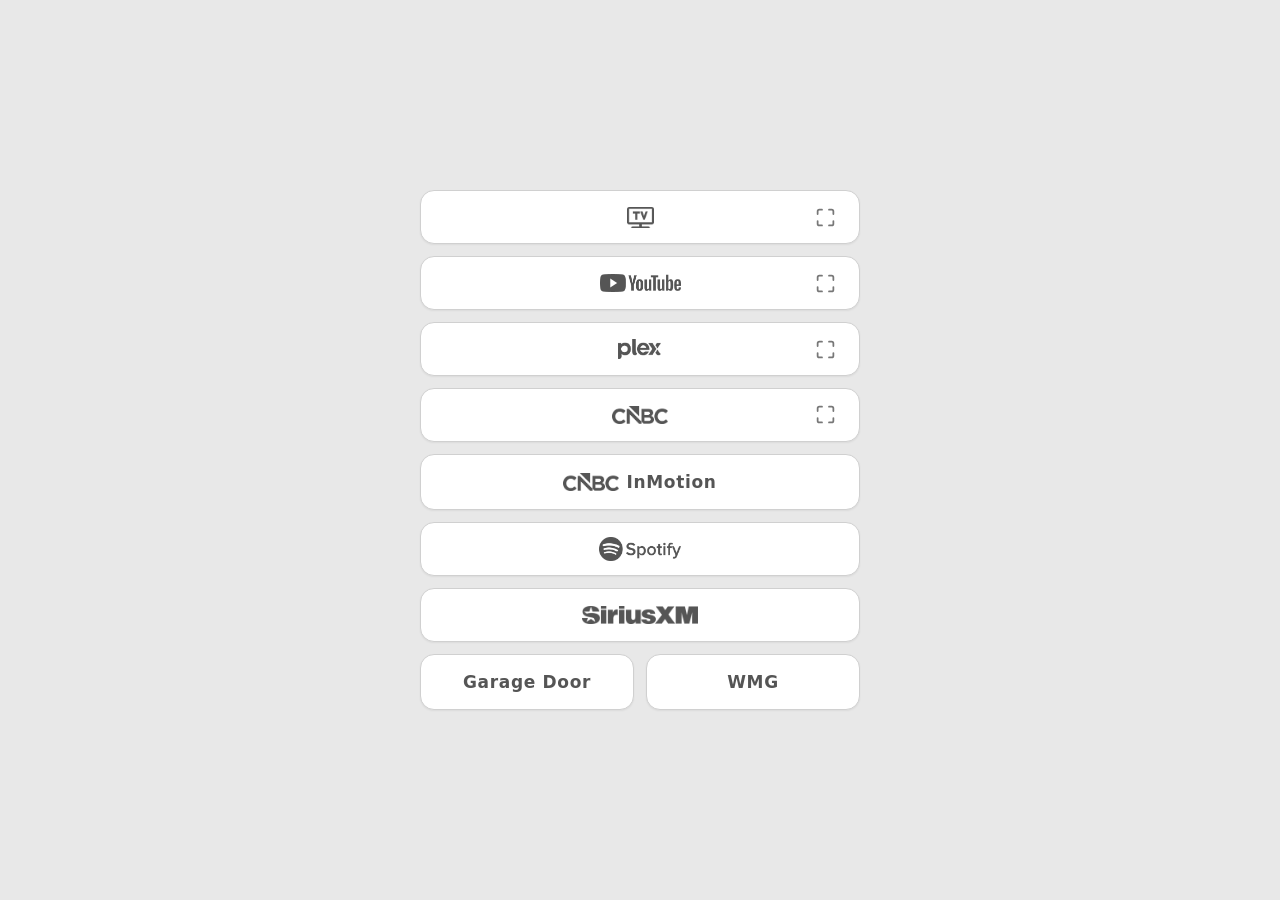
<file: index.html>
<!DOCTYPE html>
<html lang="en">
  <head>
    <meta charset="UTF-8">
    <meta name="viewport" content="width=device-width, initial-scale=1">
    <meta name="theme-color" content="#e8e8e8" media="(prefers-color-scheme: light)">
    <meta name="theme-color" content="#101010" media="(prefers-color-scheme: dark)">
    <title>berno22</title>
    <style>
      :root {
        color-scheme: light;
        --bg: #e8e8e8;
        --surface: #ffffff;
        --surface-hover: #f5f5f5;
        --text: #1a1a1a;
        --muted: #777777;
        --line: #d0d0d0;
        --accent: #2f2f2f;
        /* One grey for both the button labels and the brand marks beside them,
           so a logo reads as part of its label rather than as a competing
           element. --text is still used for hover and for the All Media link. */
        --mark: #555555;
        --shadow: 0 1px 2px rgba(0, 0, 0, 0.06);
        --shadow-hover: 0 8px 20px rgba(0, 0, 0, 0.08);
      }

      @media (prefers-color-scheme: dark) {
        :root {
          color-scheme: dark;
          --bg: #101010;
          --surface: #1b1b1b;
          --surface-hover: #272727;
          --text: #f2f2f2;
          --muted: #9a9a9a;
          --line: #343434;
          --accent: #f2f2f2;
          --mark: #b8b8b8;
          --shadow: 0 1px 2px rgba(0, 0, 0, 0.55);
          --shadow-hover: 0 10px 28px rgba(0, 0, 0, 0.55);
        }
      }
      * { margin: 0; padding: 0; box-sizing: border-box; }
      body {
        min-height: 100vh;
        background: var(--bg);
        color: var(--text);
        font-family: -apple-system, BlinkMacSystemFont, "Segoe UI", Inter, system-ui, sans-serif;
        font-weight: 300;
        display: flex;
        align-items: center;
        justify-content: center;
        padding: 40px 20px;
      }
      .links {
        display: flex;
        flex-direction: column;
        gap: 12px;
        width: min(440px, 90vw);
      }
      a {
        position: relative;
        display: block;
        text-decoration: none;
        /* The label and any brand mark beside it share one colour, so a logo
           reads as part of the label rather than as a competing element. */
        color: var(--mark);
        background: var(--surface);
        border: 1px solid var(--line);
        border-radius: 14px;
        padding: 17px 44px;
        font-size: 17px;
        font-weight: 600;
        letter-spacing: 0.04em;
        text-align: center;
        box-shadow: var(--shadow);
        transition: border-color 0.25s, box-shadow 0.25s, transform 0.25s,
                    color 0.25s, background 0.25s;
      }
      a::after {
        content: "\2192";
        position: absolute;
        right: 18px;
        top: 50%;
        transform: translateY(-50%) translateX(-6px);
        color: var(--accent);
        opacity: 0;
        transition: transform 0.25s, opacity 0.25s;
      }
      a:hover {
        border-color: var(--accent);
        background: var(--surface-hover);
        transform: translateY(-2px);
        box-shadow: var(--shadow-hover);
      }
      a:hover::after {
        opacity: 1;
        transform: translateY(-50%) translateX(0);
      }
      a:active {
        transform: translateY(0) scale(0.98);
      }
      a:focus-visible {
        outline: 2px solid var(--accent);
        outline-offset: 3px;
      }
      /* The Live TV row is split in two: the button itself opens the page the
         plain way, and a full-screen control in its right corner opens the
         redirect the other links on this page use. Two sibling anchors, because
         one <a> nested inside another is not valid and browsers will not
         reliably keep the inner link clickable. */
      .split {
        position: relative;
      }
      .split > .main,
      .has-logo {
        /* A flex row so a brand mark can sit beside the label and the pair still
           centres as one unit. */
        display: flex;
        align-items: center;
        justify-content: center;
        gap: 13px;
      }
      .split > .main {
        /* Equal padding on both sides, because the label is centred in the
           content box: with only the right side padded the text sits 12px left
           of the button's centre. The icon floats on top of the right padding,
           so that side carries room for the control - now 44px plus a 13px
           inset. Both sides grow together, which is what keeps the label
           centred. The button's own width is unaffected either way. */
        padding-left: 72px;
        padding-right: 72px;
      }
      /* A brand mark in place of, or in front of, the label.
         logos/*.png are black silhouettes with clean alpha, used as a CSS mask
         so the colour comes from CSS rather than being baked into the file - a
         mark can then never drift out of step with the rest of the page.
         The marks are grey and the text is near-black, so a logo reads as
         artwork sitting beside a label rather than as more label. Tying it to a
         token rather than currentColor is the point: it stays the same shade
         whatever colour the link is in, so it does not flip to near-black on
         hover and lose that separation.
         ONE height for every mark, so a brand that appears more than once - CNBC
         is on three rows - is the same size in all of them. Widths follow each
         wordmark's own proportions, because "SiriusXM" at 6.4:1 and "plex" at
         2.2:1 cannot share a width. */
      .lg {
        flex: none;
        height: 18px;
        width: var(--w, 44px);
        background-color: var(--mark);
        -webkit-mask: var(--m) center / contain no-repeat;
        mask: var(--m) center / contain no-repeat;
      }
      .lg-plex     { --m: url(logos/plex.png);     --w: 48.3px; height: 20.7px; }
      .plex-row > .main { padding-top: 15.6px; padding-bottom: 15.6px; }
      .lg-cnbc     { --m: url(logos/cnbc.png);     --w: 56px; }
      .lg-spotify  { --m: url(logos/spotify.png);  --w: 82px; height: 23.8px; }
      .spotify-link { padding-top: 14px; padding-bottom: 14px; }
      .lg-siriusxm { --m: url(logos/siriusxm.png); --w: 116px; }
      .lg-live     { --m: url(logos/live-tv.png);  --w: 27.6px; height: 20.7px; }
      .live-row > .main { padding-top: 15.6px; padding-bottom: 15.6px; }
      .lg-youtube  { --m: url(logos/youtube.png?v=2);  --w: 81px; }
      /* Where the mark is a prefix on a phrase - "CNBC Audio" as the mark plus
         "Audio" - the gap closes up so the two read as one phrase rather than a
         logo with a caption. The visible text is then only "Audio", so these
         rows carry an aria-label to keep the full name as the accessible name. */
      .has-logo-inline { gap: 7px; }
      /* When a brand mark stands in for the label, the label stays in the DOM so
         screen readers still announce "Plex", but is hidden from view. Every
         real brand mark for this page - Plex, CNBC, SiriusXM - is a wordmark, so
         putting one beside its own name reads as "plex>Plex". */
      .lbl-vh {
        position: absolute;
        width: 1px;
        height: 1px;
        margin: -1px;
        padding: 0;
        border: 0;
        overflow: hidden;
        clip-path: inset(50%);
        white-space: nowrap;
      }
      /* Move the hover arrow clear of the full-screen control instead of
         letting the two overlap. */
      .split > .main::after {
        right: 72px;
      }
      /* The full-screen control is absolutely positioned inside the row, so
         making it larger does not resize the URL button beside it - the button
         keeps its full column width and the label stays centred because the
         padding below grows on BOTH sides. */
      .split > .fs {
        position: absolute;
        right: 13px;
        top: 50%;
        transform: translateY(-50%);
        /* 44px, not 48. The row itself is only 54px tall, so a 48px control is
           89% of it and reads as a competing element rather than as chrome.
           44 keeps the larger tap target without that. */
        width: 44px;
        height: 44px;
        padding: 0;
        display: flex;
        align-items: center;
        justify-content: center;
        border-radius: 11px;
        border: 1px solid transparent;
        background: transparent;
        color: var(--muted);
        box-shadow: none;
      }
      .split > .fs::after {
        content: none;
      }
      .split > .fs svg {
        width: 21px;
        height: 21px;
        display: block;
      }
      /* A full-screen button needs the same shape three more times. One symbol,
         referenced, beats four copies of the same four paths. */
      .sprite {
        position: absolute;
        width: 0;
        height: 0;
        overflow: hidden;
      }
      .split > .fs:hover {
        color: var(--text);
        border-color: var(--line);
        background: var(--surface-hover);
        /* Keep the vertical centring: the base hover lifts by 2px, which would
           knock the glyph out of line with the label. */
        transform: translateY(-50%);
        box-shadow: none;
      }
      .split > .fs:active {
        transform: translateY(-50%) scale(0.94);
      }
      /* Two destinations that belong on one line, as two buttons rather than one
         button with a corner control. Splitting a single button in half reads as
         "two views of the same thing" - which is what the full-screen corner
         means - and WMG is not a view of Garage Door, it is somewhere else. */
      .pair {
        display: flex;
        gap: 12px;
      }
      .pair > a {
        /* Equal halves, so the row reads as a deliberate pair rather than as one
           wide button with a small thing leaning on it. min-width:0 lets the
           text ellipsis instead of forcing the row wider than the column. */
        flex: 1 1 0;
        min-width: 0;
        overflow: hidden;
        text-overflow: ellipsis;
        white-space: nowrap;
        /* The 44px side padding the full-width rows carry exists to clear the
           hover arrow and, on split rows, the corner control. At half width that
           padding would eat most of the button. */
        padding: 17px 16px;
      }
      /* No hover arrow here. At half width it would sit under the label rather
         than in the margin beside it, and there is no corner control for it to
         dodge - so there is nothing for it to clear. */
      .pair > a::after {
        content: none;
      }
      @media (max-width: 480px) {
        a { font-size: 16px; }
      }
    </style>
  </head>
  <body>
    <svg class="sprite" aria-hidden="true" focusable="false">
      <symbol id="ico-fullscreen" viewBox="0 0 24 24" fill="none" stroke="currentColor"
              stroke-width="2" stroke-linecap="round" stroke-linejoin="round">
        <path d="M8 3H5a2 2 0 0 0-2 2v3"></path>
        <path d="M16 3h3a2 2 0 0 1 2 2v3"></path>
        <path d="M8 21H5a2 2 0 0 1-2-2v-3"></path>
        <path d="M16 21h3a2 2 0 0 0 2-2v-3"></path>
      </symbol>
    </svg>

    <div class="links">
      <div class="split live-row">
        <a class="main" href="https://berno22.github.io/livetv/">
          <span class="lg lg-live" aria-hidden="true"></span
          ><span class="lbl-vh">Live TV</span>
        </a>
        <a class="fs" href="https://www.youtube.com/redirect?q=https://berno22.github.io/livetv/"
           title="Live TV full screen" aria-label="Live TV full screen">
          <svg aria-hidden="true" focusable="false"><use href="#ico-fullscreen"></use></svg>
        </a>
      </div>
      <div class="split">
        <a class="main" href="https://yt.vpmbd45g3cfj.opentunnel.xyz/">
          <span class="lg lg-youtube" aria-hidden="true"></span
          ><span class="lbl-vh">YouTube</span>
        </a>
        <a class="fs" href="https://www.youtube.com/redirect?q=https://yt.vpmbd45g3cfj.opentunnel.xyz/"
           title="YouTube full screen" aria-label="YouTube full screen">
          <svg aria-hidden="true" focusable="false"><use href="#ico-fullscreen"></use></svg>
        </a>
      </div>
      <div class="split plex-row">
        <a class="main" href="https://plex.vpmbd45g3cfj.opentunnel.xyz">
          <span class="lg lg-plex" aria-hidden="true"></span
          ><span class="lbl-vh">Plex</span>
        </a>
        <a class="fs" href="https://www.youtube.com/redirect?q=https://app.plex.tv/"
           title="Plex full screen" aria-label="Plex full screen">
          <svg aria-hidden="true" focusable="false"><use href="#ico-fullscreen"></use></svg>
        </a>
      </div>
      <div class="split">
        <a class="main" href="https://berno22.github.io/cnbc.html">
          <span class="lg lg-cnbc" aria-hidden="true"></span
          ><span class="lbl-vh">CNBC</span>
        </a>
        <a class="fs" href="https://www.youtube.com/redirect?q=https://berno22.github.io/cnbc.html"
           title="CNBC full screen" aria-label="CNBC full screen">
          <svg aria-hidden="true" focusable="false"><use href="#ico-fullscreen"></use></svg>
        </a>
      </div>
      <!-- CNBC InMotion sits directly under CNBC rather than at the bottom of the
           list. Both are the same brand, and they were only separated by four
           unrelated rows, so the two halves of one thing read as two separate
           destinations. -->
      <a class="has-logo has-logo-inline" href="https://berno22.github.io/cnbcinmotion/"
         aria-label="CNBC InMotion">
        <span class="lg lg-cnbc" aria-hidden="true"></span><span>InMotion</span>
      </a>
      <a class="has-logo spotify-link" href="https://spotify.vpmbd45g3cfj.opentunnel.xyz"
         aria-label="Spotify">
        <span class="lg lg-spotify" aria-hidden="true"></span
        ><span class="lbl-vh">Spotify</span>
      </a>
      <!-- CNBC Audio is hidden for now. Commented out rather than deleted, so
           it is one uncomment away. Note: a double hyphen is illegal inside an
           HTML comment and can end it early, so the markup below must not
           contain one, and neither may this note. -->
      <!--
      <a class="has-logo has-logo-inline" href="https://berno22.github.io/cnbcaudio/"
         aria-label="CNBC Audio">
        <span class="lg lg-cnbc" aria-hidden="true"></span><span>Audio</span>
      </a>
      -->
      <a class="has-logo" href="https://siriusxm.vpmbd45g3cfj.opentunnel.xyz">
        <span class="lg lg-siriusxm" aria-hidden="true"></span
        ><span class="lbl-vh">SiriusXM</span>
      </a>
      <!-- Garage Door and WMG share a line as two buttons of their own. Neither is a
           view of the other, so neither is drawn as half of one button: a split
           button says "same thing, different view", and that is not what these
           two are. -->
      <div class="pair">
        <a href="https://berno22.github.io/garagedoor/">Garage Door</a>
        <a href="https://wmg.vpmbd45g3cfj.opentunnel.xyz">WMG</a>
      </div>
    </div>
  </body>
</html>
</file>
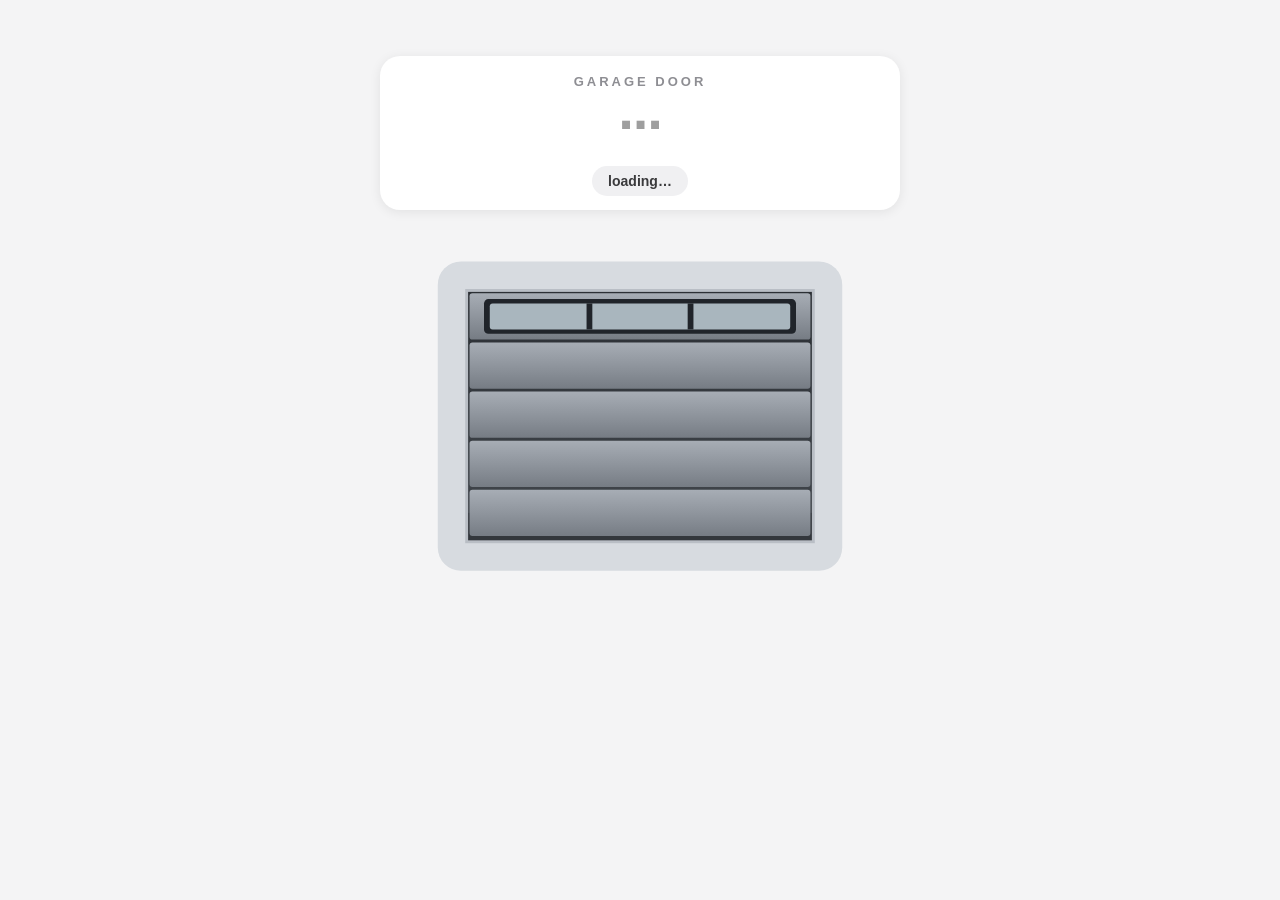
<file: garagedoor/index.html>
<!DOCTYPE html>
<html><head><meta charset="utf-8">
<meta name="viewport" content="width=device-width,initial-scale=1">
<title>Garage Door</title>
<style>
body{font-family:-apple-system,BlinkMacSystemFont,"SF Pro Text",Inter,Roboto,"Helvetica Neue",Arial,sans-serif;text-align:center;background:#f4f4f5;color:#171a20;margin:0;padding:16px;-webkit-font-smoothing:antialiased}
*{box-sizing:border-box}
/* One centered column: card, drawing, buttons and message all fill the
   same box, so every element shares the exact same Y axis on any screen
   width (the old mix of margin:auto + text-align + 94vw drifted on iOS). */
#wrap{max-width:520px;margin:0 auto}
#card{background:#fff;border-radius:20px;box-shadow:0 2px 12px rgba(0,0,0,.08);padding:18px 16px 14px;width:100%}
h2{margin:0;font-weight:bold;color:#8e8e93;font-size:13px;letter-spacing:3px;text-transform:uppercase}
#s{font-size:56px;font-weight:bold;letter-spacing:-1px;margin:2px 0 10px}
.open{color:#f44336}.closed{color:#4caf50}.moving{color:#ff9800}.unknown{color:#9e9e9e}
#btns{margin-top:14px}
#btns button{font-size:24px;font-weight:bold;padding:16px 34px;margin:6px;border:none;border-radius:12px;color:#fff}
#btnOpen{background:#c62828}#btnClose{background:#2e7d32}
#msg{min-height:22px;color:#ffb74d;margin-top:8px;font-size:15px}
#scene{display:block;width:100%;height:auto;margin:14px auto 0}
#door{transition:transform .9s linear}
#car{transition:opacity .9s linear}
#glow{transition:opacity .9s linear}
#meta{margin:0}
#metapill{display:inline-block;background:#f0f0f2;color:#3a3a3c;font-size:14px;font-weight:bold;padding:7px 16px;border-radius:999px}
/* Tesla in-car browser (viewport ~700-840px): scale page to fit and
   give the card the same ~56px visual gap as desktop (94px x 0.60) */
@media(min-width:700px) and (max-width:840px){html{zoom:0.60}body{padding-top:94px}}
/* Desktop: breathing room above the card (it hugged the top edge) */
@media(min-width:841px){body{padding-top:56px}}
</style></head><body>
<div id="lock" style="display:none;position:fixed;left:0;top:0;right:0;bottom:0;background:#f4f4f5;z-index:50;padding-top:70px">
<h2>Garage Door</h2>
<input id="code" type="password" inputmode="numeric" pattern="[0-9]*" maxlength="12" autocomplete="one-time-code" style="font-size:34px;text-align:center;letter-spacing:12px;width:220px;padding:12px;border:2px solid #9aa0a8;border-radius:12px;margin:14px 0">
<br><button id="unlockBtn" type="button" style="font-size:22px;font-weight:bold;padding:14px 44px;border:none;border-radius:12px;background:#1565c0;color:#fff">UNLOCK</button>
<div id="lockerr" style="color:#c62828;font-weight:bold;min-height:26px;margin-top:10px"></div>
</div>
<div id="wrap">
<div id="card">
<h2>Garage Door</h2>
<div id="s" class="unknown">&middot;&middot;&middot;</div>
<div id="meta"><span id="metapill">loading&hellip;</span></div>
</div>
<svg id="scene" viewBox="0 0 360 250" role="img" aria-label="garage door">
<defs><clipPath id="op"><rect x="60" y="46" width="240" height="174"/></clipPath>
<linearGradient id="panel" x1="0" y1="0" x2="0" y2="1">
<stop offset="0" stop-color="#a7adb5"/><stop offset=".5" stop-color="#8f959d"/><stop offset="1" stop-color="#767c84"/>
</linearGradient>
<linearGradient id="inner" x1="0" y1="0" x2="0" y2="1">
<stop offset="0" stop-color="#2b2f34"/><stop offset="1" stop-color="#43484e"/>
</linearGradient>
<radialGradient id="warm" cx=".5" cy=".5" r=".5">
<stop offset="0" stop-color="#ffdf9e" stop-opacity=".5"/><stop offset="1" stop-color="#ffdf9e" stop-opacity="0"/>
</radialGradient>
</defs>
<rect x="0" y="0" width="360" height="250" fill="#f4f4f5"/>
<rect x="40" y="26" width="280" height="214" rx="16" fill="#d7dbe0"/>
<rect x="60" y="46" width="240" height="174" fill="url(#inner)"/>
<ellipse id="glow" cx="180" cy="196" rx="115" ry="42" fill="url(#warm)" opacity="0.0"/>
<rect x="60" y="200" width="240" height="20" fill="#33373c"/>
<g id="car" opacity="0">
<image href="https://96.244.150.95.sslip.io:8443/beetle3.png" x="117" y="82" width="125" height="128"/>
</g>
<rect x="60" y="46" width="240" height="174" fill="none" stroke="#b9bec5" stroke-width="2"/>
<g id="door" clip-path="url(#op)" style="transform:translateY(0px)">
<rect x="62" y="48" width="236" height="32" rx="2" fill="url(#panel)"/>
<rect x="72" y="52" width="216" height="24" rx="3" fill="#20242a"/>
<rect x="76" y="55" width="208" height="18" rx="2" fill="#b9c6cf" opacity=".9"/>
<rect x="143" y="55" width="4" height="18" fill="#20242a"/>
<rect x="213" y="55" width="4" height="18" fill="#20242a"/>
<rect x="62" y="82" width="236" height="32" rx="2" fill="url(#panel)"/>
<rect x="62" y="116" width="236" height="32" rx="2" fill="url(#panel)"/>
<rect x="62" y="150" width="236" height="32" rx="2" fill="url(#panel)"/>
<rect x="62" y="184" width="236" height="32" rx="2" fill="url(#panel)"/>
</g>
</svg>
<div id="btns">
<button id="btnOpen" type="button" style="display:none">OPEN DOOR</button>
<button id="btnClose" type="button" style="display:none">CLOSE DOOR</button>
</div>
<div id="msg"></div>
</div>
<script>
const API="https://96.244.150.95.sslip.io:8443";
let running=false;
function showLock(){document.getElementById("lock").style.display="block"}
function hideLock(){document.getElementById("lock").style.display="none"}
async function cmd(path,label,ask){if(ask&&!confirm(label+" the garage door?"))return;
const m=document.getElementById("msg");m.textContent="sending…";
try{const a=await fetch(API+path,{method:"POST",credentials:"include"});const j=await a.json();
m.textContent=j.ok?"Triggered":("failed: "+(j.error||a.status));}
catch(e){m.textContent="failed: no response";}setTimeout(()=>{m.textContent="";},6000);}
document.getElementById("btnOpen").addEventListener("click",()=>cmd("/open","Open",true));
document.getElementById("btnClose").addEventListener("click",()=>cmd("/close","Close",false));
const DY=174;
function ageStr(s){s=Math.floor(s);if(s<60)return s+"s ago";const m=Math.floor(s/60);if(m<60)return m+"m ago";const h=Math.floor(m/60);if(h<24)return h+"h ago";const d=Math.floor(h/24);if(d<7)return d+"d ago";return Math.floor(d/7)+"w ago";}
function paint(j){const open=j.position||0;
document.getElementById("door").style.transform="translateY("+(-open*DY)+"px)";
document.getElementById("car").style.opacity=open;
document.getElementById("glow").style.opacity=open*0.8;
const el=document.getElementById("s");el.textContent=j.status;
el.className=j.ok?(j.status==="OPEN"?"open":j.status==="CLOSED"?"closed":"moving"):"unknown";
const pct=Math.round((1-(j.position||0))*100);
document.getElementById("metapill").innerHTML=j.ok?(pct+"% &middot; updated "+ageStr(j.age_s)):"ratgdo unreachable";
const showOpen=j.ok&&j.status==="CLOSED";
document.getElementById("btnOpen").style.display=showOpen?"":"none";
document.getElementById("btnClose").style.display=(j.ok&&!showOpen)?"":"none";}
async function r(){try{const a=await fetch(API+"/state",{cache:"no-store",credentials:"include"});
if(a.status!==200){running=false;showLock();return;}
hideLock();paint(await a.json());}catch(e){}
if(running)setTimeout(r,1500);}
function start(){if(running)return;running=true;r();}
async function unlock(){
const code=document.getElementById("code").value;
const e=document.getElementById("lockerr");
try{const a=await fetch(API+"/unlock",{method:"POST",credentials:"include",headers:{"Content-Type":"application/x-www-form-urlencoded"},body:"code="+encodeURIComponent(code)});
if(a.ok){e.textContent="";start();}
else if(a.status===429){e.textContent="too many tries — wait 10m";}
else{e.textContent="wrong code";}}
catch(err){e.textContent="failed: no response";}}
document.getElementById("unlockBtn").addEventListener("click",unlock);
document.getElementById("code").addEventListener("keydown",e=>{if(e.key==="Enter")unlock();});
start();
</script></body></html>
</file>
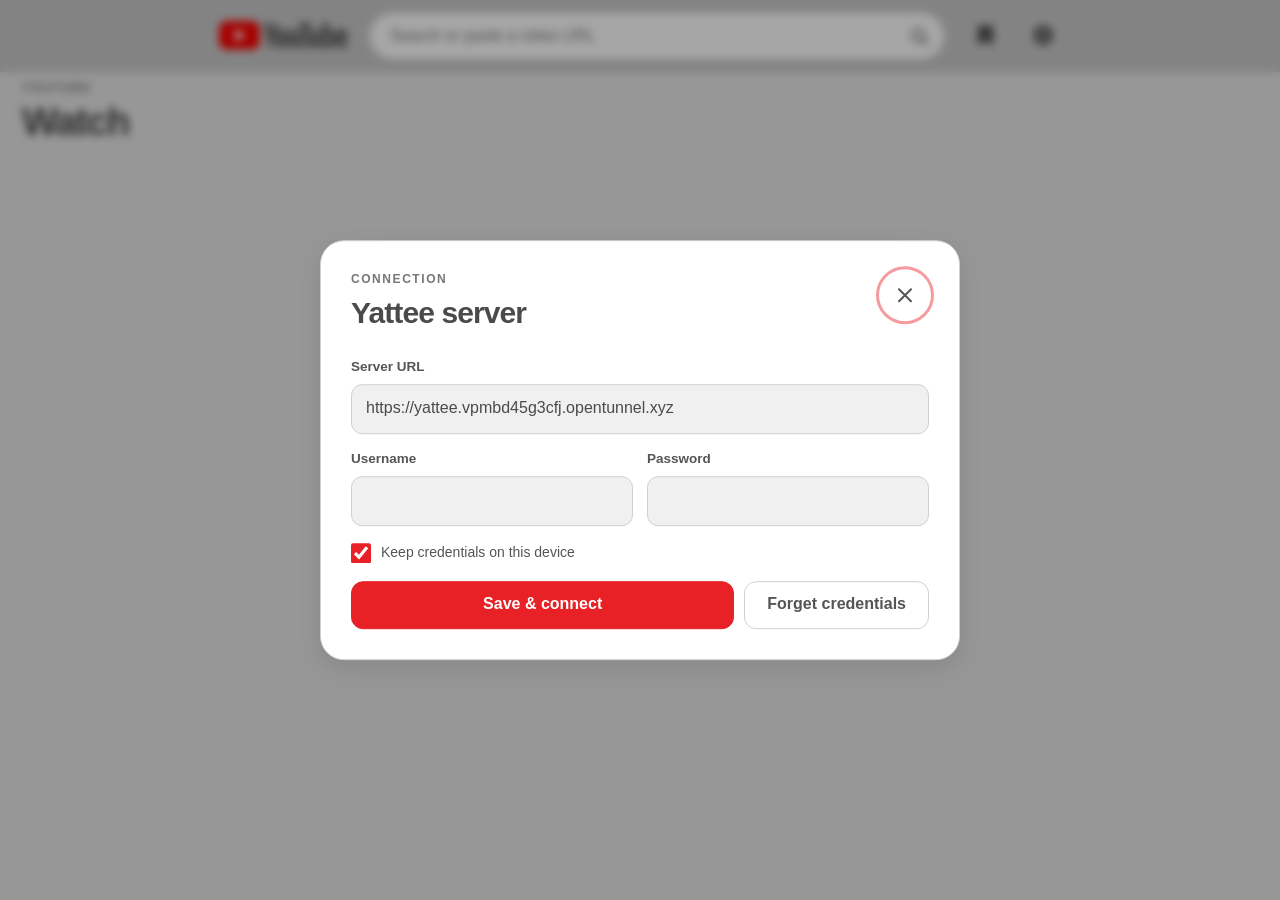
<file: yattee/index.html>
<!doctype html>
<html lang="en">
<head>
  <meta charset="utf-8">
  <meta name="viewport" content="width=device-width, initial-scale=1, viewport-fit=cover">
  <meta name="theme-color" content="#e8e8e8">
  <meta name="color-scheme" content="light">
  <meta name="referrer" content="no-referrer">
  <meta http-equiv="Content-Security-Policy" content="default-src 'self'; script-src 'self' blob:; style-src 'self'; img-src 'self' data: https: http:; media-src 'self' blob: https: http:; connect-src 'self' https: http:; worker-src 'self' blob:; form-action 'self'; base-uri 'none'">
  <title>YouTube</title>
  <link rel="stylesheet" href="styles.css?v=20261021s">
</head>
<body>
  <header class="appbar">
    <button class="brand" id="homeBtn" type="button" aria-label="YouTube home">
      <svg class="brand-logo" viewBox="409.289 277.787 512 114.301" preserveAspectRatio="xMidYMid meet" aria-hidden="true" focusable="false" xmlns="http://www.w3.org/2000/svg"><g transform="matrix(5.715038, 0, 0, 5.715038, 409.288757, 277.787231)"><g><path d="M27.9727 3.12324C27.6435 1.89323 26.6768 0.926623 25.4468 0.597366C23.2197 2.24288e-07 14.285 0 14.285 0C14.285 0 5.35042 2.24288e-07 3.12323 0.597366C1.89323 0.926623 0.926623 1.89323 0.597366 3.12324C2.24288e-07 5.35042 0 10 0 10C0 10 2.24288e-07 14.6496 0.597366 16.8768C0.926623 18.1068 1.89323 19.0734 3.12323 19.4026C5.35042 20 14.285 20 14.285 20C14.285 20 23.2197 20 25.4468 19.4026C26.6768 19.0734 27.6435 18.1068 27.9727 16.8768C28.5701 14.6496 28.5701 10 28.5701 10C28.5701 10 28.5677 5.35042 27.9727 3.12324Z" fill="#FF0000"/><path d="M11.4253 14.2854L18.8477 10.0004L11.4253 5.71533V14.2854Z" fill="white"/></g><g><g id="youtube-paths"><path d="M34.6024 13.0036L31.3945 1.41846H34.1932L35.3174 6.6701C35.6043 7.96361 35.8136 9.06662 35.95 9.97913H36.0323C36.1264 9.32532 36.3381 8.22937 36.665 6.68892L37.8291 1.41846H40.6278L37.3799 13.0036V18.561H34.6001V13.0036H34.6024Z" fill="currentColor"/><path d="M41.4697 18.1937C40.9053 17.8127 40.5031 17.22 40.2632 16.4157C40.0257 15.6114 39.9058 14.5437 39.9058 13.2078V11.3898C39.9058 10.0422 40.0422 8.95805 40.315 8.14196C40.5878 7.32588 41.0135 6.72851 41.592 6.35457C42.1706 5.98063 42.9302 5.79248 43.871 5.79248C44.7976 5.79248 45.5384 5.98298 46.0981 6.36398C46.6555 6.74497 47.0647 7.34234 47.3234 8.15137C47.5821 8.96275 47.7115 10.0422 47.7115 11.3898V13.2078C47.7115 14.5437 47.5845 15.6161 47.3329 16.4251C47.0812 17.2365 46.672 17.8292 46.1075 18.2031C45.5431 18.5771 44.7764 18.7652 43.8098 18.7652C42.8126 18.7675 42.0342 18.5747 41.4697 18.1937ZM44.6353 16.2323C44.7905 15.8231 44.8705 15.1575 44.8705 14.2309V10.3292C44.8705 9.43077 44.7929 8.77225 44.6353 8.35833C44.4777 7.94206 44.2026 7.7351 43.8074 7.7351C43.4265 7.7351 43.156 7.94206 43.0008 8.35833C42.8432 8.77461 42.7656 9.43077 42.7656 10.3292V14.2309C42.7656 15.1575 42.8408 15.8254 42.9914 16.2323C43.1419 16.6415 43.4123 16.8461 43.8074 16.8461C44.2026 16.8461 44.4777 16.6415 44.6353 16.2323Z" fill="currentColor"/><path d="M56.8154 18.5634H54.6094L54.3648 17.03H54.3037C53.7039 18.1871 52.8055 18.7656 51.6061 18.7656C50.7759 18.7656 50.1621 18.4928 49.767 17.9496C49.3719 17.4039 49.1743 16.5526 49.1743 15.3955V6.03751H51.9942V15.2308C51.9942 15.7906 52.0553 16.188 52.1776 16.4256C52.2999 16.6631 52.5045 16.783 52.7914 16.783C53.036 16.783 53.2712 16.7078 53.497 16.5573C53.7228 16.4067 53.8874 16.2162 53.9979 15.9858V6.03516H56.8154V18.5634Z" fill="currentColor"/><path d="M64.4755 3.68758H61.6768V18.5629H58.9181V3.68758H56.1194V1.42041H64.4755V3.68758Z" fill="currentColor"/><path d="M71.2768 18.5634H69.0708L68.8262 17.03H68.7651C68.1654 18.1871 67.267 18.7656 66.0675 18.7656C65.2373 18.7656 64.6235 18.4928 64.2284 17.9496C63.8333 17.4039 63.6357 16.5526 63.6357 15.3955V6.03751H66.4556V15.2308C66.4556 15.7906 66.5167 16.188 66.639 16.4256C66.7613 16.6631 66.9659 16.783 67.2529 16.783C67.4974 16.783 67.7326 16.7078 67.9584 16.5573C68.1842 16.4067 68.3488 16.2162 68.4593 15.9858V6.03516H71.2768V18.5634Z" fill="currentColor"/><path d="M80.609 8.0387C80.4373 7.24849 80.1621 6.67699 79.7812 6.32186C79.4002 5.96674 78.8757 5.79035 78.2078 5.79035C77.6904 5.79035 77.2059 5.93616 76.7567 6.23014C76.3075 6.52412 75.9594 6.90747 75.7148 7.38489H75.6937V0.785645H72.9773V18.5608H75.3056L75.5925 17.3755H75.6537C75.8724 17.7988 76.1993 18.1304 76.6344 18.3774C77.0695 18.622 77.554 18.7443 78.0855 18.7443C79.038 18.7443 79.7412 18.3045 80.1904 17.4272C80.6396 16.5476 80.8653 15.1765 80.8653 13.3092V11.3266C80.8653 9.92722 80.7783 8.82892 80.609 8.0387ZM78.0243 13.1492C78.0243 14.0617 77.9867 14.7767 77.9114 15.2941C77.8362 15.8115 77.7115 16.1808 77.5328 16.3971C77.3564 16.6158 77.1165 16.724 76.8178 16.724C76.585 16.724 76.371 16.6699 76.1734 16.5594C75.9759 16.4512 75.816 16.2866 75.6937 16.0702V8.96062C75.7877 8.6196 75.9524 8.34209 76.1852 8.12337C76.4157 7.90465 76.6697 7.79646 76.9401 7.79646C77.2271 7.79646 77.4481 7.90935 77.6034 8.13278C77.7609 8.35855 77.8691 8.73485 77.9303 9.26636C77.9914 9.79787 78.022 10.5528 78.022 11.5335V13.1492H78.0243Z" fill="currentColor"/><path d="M84.8657 13.8712C84.8657 14.6755 84.8892 15.2776 84.9363 15.6798C84.9833 16.0819 85.0821 16.3736 85.2326 16.5594C85.3831 16.7428 85.6136 16.8345 85.9264 16.8345C86.3474 16.8345 86.639 16.6699 86.7942 16.343C86.9518 16.0161 87.0365 15.4705 87.0506 14.7085L89.4824 14.8519C89.4965 14.9601 89.5035 15.1106 89.5035 15.3011C89.5035 16.4582 89.186 17.3237 88.5534 17.8952C87.9208 18.4667 87.0247 18.7536 85.8676 18.7536C84.4777 18.7536 83.504 18.3185 82.9466 17.446C82.3869 16.5735 82.1094 15.2259 82.1094 13.4008V11.2136C82.1094 9.33452 82.3987 7.96105 82.9772 7.09558C83.5558 6.2301 84.5459 5.79736 85.9499 5.79736C86.9165 5.79736 87.6597 5.97375 88.1771 6.32888C88.6945 6.684 89.059 7.23433 89.2707 7.98457C89.4824 8.7348 89.5882 9.76961 89.5882 11.0913V13.2362H84.8657V13.8712ZM85.2232 7.96811C85.0797 8.14449 84.9857 8.43377 84.9363 8.83593C84.8892 9.2381 84.8657 9.84722 84.8657 10.6657V11.5641H86.9283V10.6657C86.9283 9.86133 86.9001 9.25221 86.846 8.83593C86.7919 8.41966 86.6931 8.12803 86.5496 7.95635C86.4062 7.78702 86.1851 7.7 85.8864 7.7C85.5854 7.70235 85.3643 7.79172 85.2232 7.96811Z" fill="currentColor"/></g></g></g></svg>
      <svg class="brand-mark" viewBox="0 0 28.57 20" preserveAspectRatio="xMidYMid meet" aria-hidden="true" focusable="false" xmlns="http://www.w3.org/2000/svg">
        <path d="M27.9727 3.12324C27.6435 1.89323 26.6768 0.926623 25.4468 0.597366C23.2197 2.24288e-07 14.285 0 14.285 0C14.285 0 5.35042 2.24288e-07 3.12323 0.597366C1.89323 0.926623 0.926623 1.89323 0.597366 3.12324C2.24288e-07 5.35042 0 10 0 10C0 10 2.24288e-07 14.6496 0.597366 16.8768C0.926623 18.1068 1.89323 19.0734 3.12323 19.4026C5.35042 20 14.285 20 14.285 20C14.285 20 23.2197 20 25.4468 19.4026C26.6768 19.0734 27.6435 18.1068 27.9727 16.8768C28.5701 14.6496 28.5701 10 28.5701 10C28.5701 10 28.5677 5.35042 27.9727 3.12324Z" fill="#FF0000"/>
        <path d="M11.4253 14.2854L18.8477 10.0004L11.4253 5.71533V14.2854Z" fill="white"/>
      </svg>
    </button>

    <form class="search" id="searchForm" role="search">
      <label class="sr-only" for="searchInput">Search videos or paste a video URL</label>
      <input id="searchInput" name="q" type="search" inputmode="search" autocomplete="off"
             spellcheck="false" placeholder="Search or paste a video URL">
      <button class="search-clear" id="searchClear" type="button" aria-label="Clear search" hidden>
        <svg viewBox="0 0 24 24" aria-hidden="true" focusable="false">
          <path d="m6.5 6.5 11 11M17.5 6.5l-11 11" fill="none" stroke="currentColor" stroke-width="2.8" stroke-linecap="round"/>
        </svg>
      </button>
      <button class="search-submit" type="submit" aria-label="Search">
        <svg viewBox="0 0 24 24" aria-hidden="true" focusable="false">
          <circle cx="11" cy="11" r="6.5" fill="none" stroke="currentColor" stroke-width="2"/>
          <path d="m16 16 5 5" fill="none" stroke="currentColor" stroke-width="2" stroke-linecap="round"/>
        </svg>
      </button>
    </form>

    <div class="appbar-actions">
      <button class="icon-button" id="bookmarksBtn" type="button" aria-label="Bookmarks" title="Bookmarks">
        <svg viewBox="0 0 24 24" aria-hidden="true" focusable="false">
          <path d="M6.5 3.8h11c.6 0 1 .4 1 1v15.6l-6.5-3.9-6.5 3.9V4.8c0-.6.4-1 1-1Z" fill="currentColor" stroke="none"/>
        </svg>
      </button>
      <button class="icon-button" id="settingsBtn" type="button" aria-label="Settings" title="Settings">
        <svg viewBox="0 0 24 24" aria-hidden="true" focusable="false">
          <defs>
            <mask id="settings-hole">
              <rect width="24" height="24" fill="#ffffff"/>
              <circle cx="12" cy="12" r="2.6" fill="#000000"/>
            </mask>
          </defs>
          <path d="M19.14 12.94c.04-.3.06-.61.06-.94 0-.32-.02-.64-.07-.94l2.03-1.58c.18-.14.23-.41.12-.61l-1.92-3.32c-.12-.22-.37-.29-.59-.22l-2.39.96c-.5-.38-1.03-.7-1.62-.94l-.36-2.54c-.04-.24-.24-.41-.48-.41h-3.84c-.24 0-.43.17-.47.41l-.36 2.54c-.59.24-1.13.57-1.62.94l-2.39-.96c-.22-.08-.47 0-.59.22L2.74 8.87c-.12.21-.08.47.12.61l2.03 1.58c-.05.3-.09.63-.09.94s.02.64.07.94l-2.03 1.58c-.18.14-.23.41-.12.61l1.92 3.32c.12.22.37.29.59.22l2.39-.96c.5.38 1.03.7 1.62.94l.36 2.54c.05.24.24.41.48.41h3.84c.24 0 .44-.17.47-.41l.36-2.54c.59-.24 1.13-.56 1.62-.94l2.39.96c.22.08.47 0 .59-.22l1.92-3.32c.12-.22.07-.47-.12-.61l-2.01-1.58z" fill="currentColor" mask="url(#settings-hole)"/>
        </svg>
      </button>
    </div>
  </header>

  <main class="view browse" id="browseView">
    <section class="shelf" id="bookmarksShelf" aria-label="Bookmarks" hidden>
      <div class="shelf-head">
        <p class="eyebrow">Saved</p>
        <div class="shelf-title-row">
          <h2>Bookmarks</h2>
          <span class="count" id="bookmarksShelfCount"></span>
        </div>
      </div>
      <div class="shelf-row" id="bookmarksShelfRow"></div>
    </section>

    <div class="browse-head">
      <p class="eyebrow" id="browseKicker">YouTube</p>
      <div class="browse-title-row">
        <h1 id="browseTitle">Trending</h1>
        <span class="count" id="browseCount"></span>
      </div>
    </div>

    <p class="notice" id="browseStatus" role="status" hidden></p>

    <section class="grid" id="resultsGrid" aria-live="polite"></section>

    <button class="more-button" id="moreBtn" type="button" hidden>Load more</button>

    <section class="empty" id="emptyState" hidden>
      <div class="empty-icon" aria-hidden="true">
        <svg viewBox="0 0 24 24"><path d="M8 6.5v11l9-5.5-9-5.5Z" fill="currentColor"/></svg>
      </div>
      <h2>Connect your Yattee server</h2>
      <p>Add your server URL and credentials to start watching.</p>
      <button class="primary" id="emptyConnectBtn" type="button">Open settings</button>
    </section>
  </main>

  <main class="view watch" id="watchView" hidden>
    <div class="watch-bar">
      <button class="back-button" id="backBtn" type="button" aria-label="Back">
        <svg viewBox="0 0 24 24" aria-hidden="true" focusable="false">
          <path d="m15 5-7 7 7 7" fill="none" stroke="currentColor" stroke-width="2" stroke-linecap="round" stroke-linejoin="round"/>
        </svg>
      </button>
      <button class="text-button" id="bookmarkBtn" type="button" aria-label="Save to bookmarks" title="Save to bookmarks" aria-pressed="false" hidden>
        <svg viewBox="0 0 24 24" aria-hidden="true" focusable="false">
          <path d="M6.5 3.8h11c.6 0 1 .4 1 1v15.6l-6.5-3.9-6.5 3.9V4.8c0-.6.4-1 1-1Z" fill="none" stroke="currentColor" stroke-width="1.9" stroke-linejoin="round"/>
        </svg>
      </button>
      <button class="text-button" id="refreshBtn" type="button" aria-label="Refresh" title="Refresh" hidden>
        <svg viewBox="0 0 24 24" fill="none" stroke="currentColor" stroke-width="2" stroke-linecap="round" stroke-linejoin="round" aria-hidden="true" focusable="false">
          <polyline points="21.5 4.5 21.5 10 16 10"/>
          <path d="M19.1 15a7.5 7.5 0 1 1-1.8-7.8l4.2 3.3"/>
        </svg>
      </button>
      <button class="text-button" id="muteBtn" type="button" aria-label="Mute sound" title="Mute sound" aria-pressed="false" hidden>
        <svg viewBox="0 0 24 24" fill="none" stroke="currentColor" stroke-width="2" stroke-linecap="round" stroke-linejoin="round" aria-hidden="true" focusable="false">
          <path d="M11 5 6 9H3v6h3l5 4z" fill="currentColor" stroke="none"/>
          <path class="waves" d="M15.5 8.6a5 5 0 0 1 0 6.8"/>
          <path class="waves" d="M18.2 6a8.6 8.6 0 0 1 0 12"/>
          <path class="cross" d="m16.6 9.4 5 5M21.6 9.4l-5 5"/>
        </svg>
      </button>
      <button class="text-button" id="repeatBtn" type="button" aria-label="Repeat" title="Repeat" aria-pressed="false" hidden>
        <svg viewBox="0 0 24 24" aria-hidden="true" focusable="false">
          <path d="m17 3.5 3.2 3.2L17 9.9" fill="none" stroke="currentColor" stroke-width="1.8" stroke-linecap="round" stroke-linejoin="round"/>
          <path d="M20.2 6.7H8.5a4.3 4.3 0 0 0-4.3 4.3v.8" fill="none" stroke="currentColor" stroke-width="1.8" stroke-linecap="round"/>
          <path d="m7 20.5-3.2-3.2L7 14.1" fill="none" stroke="currentColor" stroke-width="1.8" stroke-linecap="round" stroke-linejoin="round"/>
          <path d="M3.8 17.3h11.7a4.3 4.3 0 0 0 4.3-4.3v-.8" fill="none" stroke="currentColor" stroke-width="1.8" stroke-linecap="round"/>
        </svg>
        <span class="repeat-one" aria-hidden="true">1</span>
      </button>
    </div>

    <div class="player-stage" id="playerStage">
      <video id="standardVideo" class="standard-video" playsinline controls preload="none" hidden></video>
      <audio id="standardAudio" preload="none" hidden></audio>
      <canvas id="playerCanvas" width="1280" height="720" aria-label="Video"></canvas>
      <div class="player-overlay" id="playerOverlay">
        <div class="spinner" aria-hidden="true"></div>
        <p id="overlayText">Loading video...</p>
      </div>
      <div class="timeline idle" id="timeline" hidden>
        <div class="timeline-row">
          <div class="timeline-track" id="timelineTrack" role="slider" tabindex="0"
               aria-label="Seek" aria-valuemin="0" aria-valuemax="0" aria-valuenow="0" aria-valuetext="0:00">
            <div class="timeline-rail">
              <div class="timeline-played" id="timelinePlayed"></div>
            </div>
            <div class="timeline-thumb" id="timelineThumb"></div>
          </div>
          <span class="timeline-live" id="timelineLive" hidden>LIVE</span>
        </div>
        <div class="timeline-times">
          <span id="timelineCurrent">0:00</span>
          <span id="timelineDuration">0:00</span>
        </div>
      </div>
      <button class="stage-play" id="timelinePlayBtn" type="button" aria-label="Pause" title="Pause" aria-pressed="false">
        <svg class="icon-pause" viewBox="0 0 24 24" aria-hidden="true" focusable="false">
          <path d="M7.5 6h3.4v12H7.5zM13.1 6h3.4v12h-3.4z" fill="currentColor" stroke="none"/>
        </svg>
        <svg class="icon-play" viewBox="0 0 24 24" aria-hidden="true" focusable="false">
          <path d="M8.2 6.1v11.8L18.4 12z" fill="currentColor" stroke="none"/>
        </svg>
      </button>
      <button class="stage-skip stage-skip-back" id="skipBackBtn" type="button" aria-label="Back 10 seconds" title="Back 10 seconds">
        <svg viewBox="0 0 24 24" aria-hidden="true" focusable="false">
          <path d="M12 4.6V1.8L7.7 5.5 12 9.1V6.3a5.7 5.7 0 1 1-5.7 5.7H4.1A7.9 7.9 0 1 0 12 4.6Z" fill="currentColor"/>
        </svg>
        <span>10s</span>
      </button>
      <button class="stage-skip stage-skip-fwd" id="skipFwdBtn" type="button" aria-label="Forward 10 seconds" title="Forward 10 seconds">
        <svg viewBox="0 0 24 24" aria-hidden="true" focusable="false">
          <path d="M12 4.6V1.8L7.7 5.5 12 9.1V6.3a5.7 5.7 0 1 1-5.7 5.7H4.1A7.9 7.9 0 1 0 12 4.6Z" fill="currentColor"/>
        </svg>
        <span>10s</span>
      </button>
    </div>

    <div class="watch-info">
      <h1 id="watchTitle">Loading...</h1>
      <p class="watch-meta" id="watchMeta"></p>
      <p class="watch-meta" id="engineBadge" hidden></p>
      <p class="watch-desc" id="watchDescription" hidden></p>
      <button class="watch-desc-more" id="descMoreBtn" type="button" hidden>Show more</button>
    </div>
  </main>

  <section class="modal" id="settingsModal" role="dialog" aria-modal="true" aria-labelledby="settingsTitle" hidden>
    <div class="modal-head">
      <div>
        <p class="eyebrow">Connection</p>
        <h2 id="settingsTitle">Yattee server</h2>
      </div>
      <button class="icon-button close-button" id="closeSettingsBtn" type="button" aria-label="Close settings">
        <svg viewBox="0 0 24 24" aria-hidden="true" focusable="false">
          <path d="m6 6 12 12M18 6 6 18" fill="none" stroke="currentColor" stroke-width="2" stroke-linecap="round"/>
        </svg>
      </button>
    </div>

    <form id="settingsForm" novalidate>
      <label class="field">
        <span>Server URL</span>
        <input id="serverInput" name="server" type="url" inputmode="url" autocomplete="url"
               autocapitalize="none" spellcheck="false" placeholder="https://yattee.example.com" required>
      </label>

      <div class="field-row">
        <label class="field">
          <span>Username</span>
          <input id="usernameInput" name="username" type="text" autocomplete="username"
                 autocapitalize="none" spellcheck="false">
        </label>
        <label class="field">
          <span>Password</span>
          <input id="passwordInput" name="password" type="password" autocomplete="new-password"
                 autocapitalize="none" autocorrect="off" spellcheck="false">
        </label>
      </div>

      <label class="check-row">
        <input id="rememberInput" type="checkbox" checked>
        <span>Keep credentials on this device</span>
      </label>

      <p class="form-error" id="settingsError" role="alert" hidden></p>

      <div class="engine-support" id="engineSupport" hidden></div>

      <div class="modal-actions">
        <button class="primary" id="connectBtn" type="submit">Save &amp; connect</button>
        <button class="ghost" id="clearBtn" type="button">Forget credentials</button>
      </div>
    </form>
  </section>

  <section class="modal confirm-modal" id="bookmarkConfirm" role="dialog" aria-modal="true" aria-labelledby="bookmarkConfirmTitle" hidden>
    <div class="modal-head">
      <div>
        <p class="eyebrow">Bookmarks</p>
        <h2 id="bookmarkConfirmTitle">Remove bookmark?</h2>
      </div>
      <button class="icon-button close-button" id="closeBookmarkConfirmBtn" type="button" aria-label="Close">
        <svg viewBox="0 0 24 24" aria-hidden="true" focusable="false">
          <path d="m6 6 12 12M18 6 6 18" fill="none" stroke="currentColor" stroke-width="2" stroke-linecap="round"/>
        </svg>
      </button>
    </div>
    <p class="confirm-text" id="bookmarkConfirmText"></p>
    <div class="modal-actions">
      <button class="primary" id="confirmRemoveBookmarkBtn" type="button">Remove</button>
      <button class="ghost" id="cancelRemoveBookmarkBtn" type="button">Cancel</button>
    </div>
  </section>

  <div class="toast" id="toast" role="status" aria-live="polite" hidden></div>

  <script src="vendor/mux.min.js" defer></script>
  <script src="vendor/mp4box.all.min.js" defer></script>
  <script src="tesla-engine.js?v=20261023a" defer></script>
  <script src="app.js?v=20261027d" defer></script>
</body>
</html>
</file>
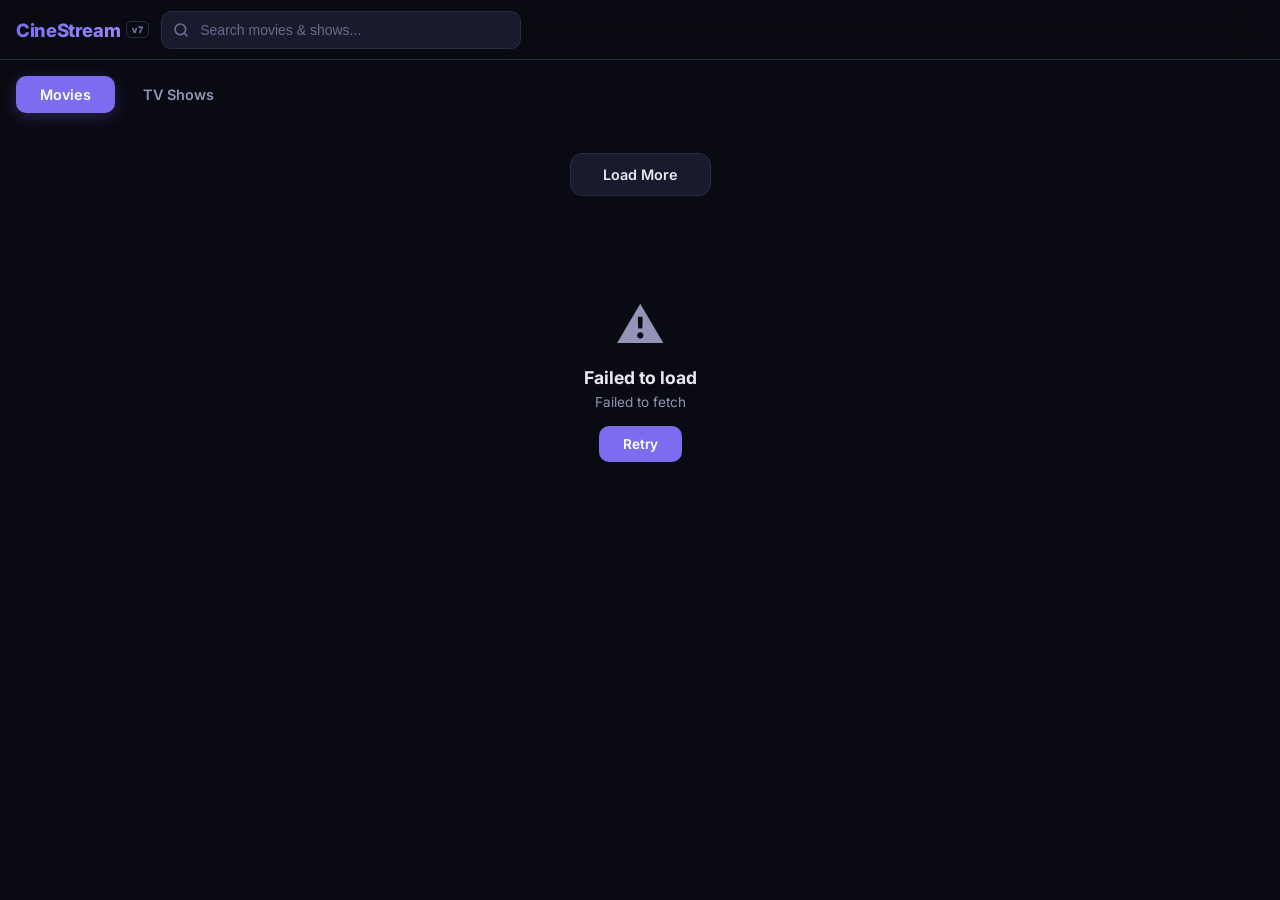
<file: cinestream.html>
<!DOCTYPE html>
<html lang="en" data-theme="dark">
<head>
<meta charset="UTF-8">
<meta name="viewport" content="width=device-width, initial-scale=1.0, viewport-fit=cover">
<meta name="referrer" content="no-referrer">
<meta name="theme-color" content="#0a0a12">
<meta name="apple-mobile-web-app-capable" content="yes">
<meta name="apple-mobile-web-app-status-bar-style" content="black-translucent">
<title>CineStream v7</title>
<script>
  if ('serviceWorker' in navigator && location.protocol === 'https:') {
    navigator.serviceWorker.register('sw.js').catch(function() {});
  }
</script>
<link rel="preconnect" href="https://fonts.googleapis.com">
<link rel="preconnect" href="https://fonts.gstatic.com" crossorigin>
<link href="https://fonts.googleapis.com/css2?family=Inter:wght@400;500;600;700;800&display=swap" rel="stylesheet">
<style>
*,*::before,*::after{margin:0;padding:0;box-sizing:border-box}
:root{
  --bg:#0a0a12;--bg2:#12121e;--surface:#1a1a2e;--surface2:#22223a;
  --border:#2a2a44;--text:#e8e8f0;--text2:#9494b8;--text3:#6a6a8e;
  --accent:#7c6cf0;--accent2:#9d8df8;--accent-glow:rgba(124,108,240,.25);
  --danger:#ef4444;--success:#22c55e;
  --card-radius:14px;--modal-radius:18px;
  --shadow:0 8px 32px rgba(0,0,0,.4);
  --font:'Inter',system-ui,-apple-system,sans-serif;
  --nav-h:60px;color-scheme:dark;
}
html{scroll-behavior:smooth;-webkit-tap-highlight-color:transparent}
body{
  font-family:var(--font);background:var(--bg);color:var(--text);
  min-height:100dvh;overflow-x:hidden;
  padding-top:calc(var(--nav-h) + env(safe-area-inset-top));
  padding-bottom:env(safe-area-inset-bottom);transition:background .3s,color .3s;
}
a{color:inherit;text-decoration:none}
button{font-family:inherit;cursor:pointer;border:none;background:none;color:inherit}
::-webkit-scrollbar{width:6px}
::-webkit-scrollbar-track{background:transparent}
::-webkit-scrollbar-thumb{background:var(--border);border-radius:3px}

.nav{
  position:fixed;top:0;left:0;right:0;z-index:100;
  height:var(--nav-h);padding:0 16px;display:flex;align-items:center;gap:12px;
  background:color-mix(in srgb,var(--bg) 80%,transparent);
  backdrop-filter:blur(20px);-webkit-backdrop-filter:blur(20px);
  border-bottom:1px solid var(--border);padding-top:env(safe-area-inset-top);
}
.nav-brand{
  font-size:1.15rem;font-weight:800;letter-spacing:-.02em;white-space:nowrap;
  background:linear-gradient(135deg,var(--accent),var(--accent2));
  -webkit-background-clip:text;-webkit-text-fill-color:transparent;
  display:flex;align-items:center;gap:6px;
}
.ver-badge{
  font-size:.55rem;font-weight:700;letter-spacing:.05em;
  color:var(--text3);border:1px solid var(--border);
  padding:2px 5px;border-radius:5px;
  -webkit-text-fill-color:var(--text3);
}
.nav-search{flex:1;max-width:360px;position:relative}
.nav-search input{
  width:100%;height:38px;padding:0 38px 0 38px;
  background:var(--surface);border:1px solid var(--border);
  border-radius:10px;color:var(--text);font-size:.875rem;
  outline:none;transition:border-color .2s,background .2s;
}
.nav-search input:focus{border-color:var(--accent);background:var(--surface2)}
.nav-search input::placeholder{color:var(--text3)}
.nav-search .si{
  position:absolute;left:12px;top:50%;transform:translateY(-50%);
  color:var(--text3);pointer-events:none;
}
.search-clear{
  position:absolute;right:8px;top:50%;transform:translateY(-50%);
  width:22px;height:22px;border-radius:50%;
  background:var(--surface2);border:1px solid var(--border);
  color:var(--text2);font-size:.65rem;line-height:1;
  display:none;align-items:center;justify-content:center;transition:all .2s;
}
.search-clear.show{display:flex}
.search-clear:hover{background:var(--accent);color:#fff;border-color:var(--accent)}

.tabs{display:flex;gap:4px;padding:16px 16px 0;max-width:1400px;margin:0 auto}
.tab{
  padding:10px 24px;border-radius:10px;font-size:.9rem;font-weight:600;
  color:var(--text2);background:transparent;transition:all .25s;
}
.tab:hover{color:var(--text);background:var(--surface)}
.tab.active{color:#fff;background:var(--accent);box-shadow:0 4px 16px var(--accent-glow)}

.grid-wrap{max-width:1400px;margin:0 auto;padding:16px}
.grid{display:grid;grid-template-columns:repeat(auto-fill,minmax(100px,1fr));gap:10px}
@media(min-width:420px){.grid{grid-template-columns:repeat(auto-fill,minmax(128px,1fr));gap:12px}}
@media(min-width:640px){.grid{grid-template-columns:repeat(auto-fill,minmax(175px,1fr));gap:18px}}
@media(min-width:1024px){.grid{grid-template-columns:repeat(auto-fill,minmax(170px,1fr));gap:18px}}
@media(min-width:700px) and (max-width:840px){
  html{zoom:0.60}
}
.grid-sep{
  grid-column:1/-1;display:flex;align-items:center;gap:10px;
  font-size:.7rem;font-weight:700;letter-spacing:.08em;text-transform:uppercase;
  color:var(--text3);margin:8px 0 2px;
}
.grid-sep::before,.grid-sep::after{content:'';flex:1;height:1px;background:var(--border)}
.ext-badge{
  position:absolute;bottom:8px;right:8px;z-index:4;
  padding:2px 6px;border-radius:5px;font-size:.55rem;font-weight:700;
  background:rgba(0,0,0,.65);color:#fff;border:1px solid rgba(255,255,255,.2);
}

.card{
  position:relative;border-radius:var(--card-radius);overflow:hidden;
  background:var(--surface);border:1px solid var(--border);
  cursor:pointer;transition:transform .25s,box-shadow .25s,border-color .25s;
  aspect-ratio:2/3;
}
.card:hover{transform:translateY(-4px);box-shadow:var(--shadow);border-color:var(--accent)}
.card:active{transform:scale(.97)}
.card-bg{
  position:absolute;inset:0;
  display:flex;flex-direction:column;align-items:center;justify-content:center;
  padding:16px;text-align:center;
}
.card-bg .bg-icon{font-size:2.5rem;margin-bottom:8px;opacity:.6}
.card-bg .bg-label{
  font-size:.75rem;font-weight:700;line-height:1.3;opacity:.8;
  display:-webkit-box;-webkit-line-clamp:3;-webkit-box-orient:vertical;overflow:hidden;
}
.card-bg .bg-year{font-size:.65rem;opacity:.5;margin-top:4px}
.card-poster{
  position:absolute;inset:0;width:100%;height:100%;object-fit:cover;
  opacity:0;transition:opacity .5s ease;
}
.card-poster.show{opacity:1}
.card-overlay{
  position:absolute;inset:0;z-index:3;
  background:linear-gradient(to top,rgba(0,0,0,.85) 0%,transparent 50%);
  display:flex;flex-direction:column;justify-content:flex-end;
  padding:12px;opacity:0;transition:opacity .25s;
}
.card:hover .card-overlay{opacity:1}
@media(hover:none){.card-overlay{opacity:1}}
@media(max-width:640px){.card-title,.card-meta{display:none}}
.card-title{
  font-size:.8rem;font-weight:600;line-height:1.3;
  display:-webkit-box;-webkit-line-clamp:2;-webkit-box-orient:vertical;overflow:hidden;
}
.card-meta{display:flex;align-items:center;gap:6px;margin-top:4px;font-size:.7rem;color:var(--text2)}
.card-resume{
  position:absolute;top:8px;right:8px;z-index:4;
  padding:3px 8px;border-radius:6px;font-size:.6rem;font-weight:700;
  background:var(--success);color:#fff;
}

.load-more{display:flex;justify-content:center;padding:24px 16px 40px}
.load-btn{
  padding:12px 32px;border-radius:12px;
  background:var(--surface);border:1px solid var(--border);
  color:var(--text);font-size:.9rem;font-weight:600;transition:all .25s;
}
.load-btn:hover{background:var(--accent);color:#fff;border-color:var(--accent);box-shadow:0 4px 16px var(--accent-glow)}
.load-btn:disabled{opacity:.5;cursor:not-allowed}
.spinner{
  width:20px;height:20px;border:2px solid var(--border);
  border-top-color:var(--accent);border-radius:50%;
  animation:spin .6s linear infinite;display:inline-block;margin-right:8px;
}
@keyframes spin{to{transform:rotate(360deg)}}

.modal-backdrop{
  position:fixed;inset:0;z-index:200;
  background:rgba(0,0,0,.7);backdrop-filter:blur(8px);-webkit-backdrop-filter:blur(8px);
  display:flex;align-items:center;justify-content:center;padding:16px;
  opacity:0;visibility:hidden;transition:opacity .3s,visibility .3s;
}
.modal-backdrop.open{opacity:1;visibility:visible}
.modal{
  width:100%;max-width:900px;max-height:90dvh;
  background:var(--bg2);border-radius:var(--modal-radius);
  border:1px solid var(--border);overflow:hidden;display:flex;flex-direction:column;
  box-shadow:0 24px 80px rgba(0,0,0,.6);
  transform:translateY(20px) scale(.95);transition:transform .3s;
}
.modal-backdrop.open .modal{transform:translateY(0) scale(1)}
.modal-close{
  position:absolute;top:12px;right:12px;z-index:10;
  width:36px;height:36px;border-radius:50%;
  background:rgba(0,0,0,.6);color:#fff;
  display:flex;align-items:center;justify-content:center;
  font-size:1.1rem;backdrop-filter:blur(8px);transition:background .2s;
}
.modal-close:hover{background:var(--accent)}
.modal-player{position:relative;width:100%;aspect-ratio:16/9;background:#000}
.modal-player iframe{position:absolute;inset:0;width:100%;height:100%;border:none}
.resume-overlay{
  position:absolute;inset:0;z-index:2;background:#05050c;
  display:flex;flex-direction:column;align-items:center;justify-content:center;
  padding:16px;text-align:center;animation:overlayIn .25s ease;
}
@keyframes overlayIn{from{opacity:0}to{opacity:1}}
.resume-options{display:flex;gap:10px;flex-wrap:wrap;justify-content:center}
.modal-info{padding:20px;overflow-y:auto;flex:1}
.modal-title{font-size:1.3rem;font-weight:800;line-height:1.3;margin-bottom:8px}
.modal-meta{display:flex;flex-wrap:wrap;gap:8px;margin-bottom:12px}
.modal-badge{
  padding:4px 10px;border-radius:8px;font-size:.75rem;font-weight:600;
  background:var(--surface);border:1px solid var(--border);color:var(--text2);
}
.sub-sync{display:flex;align-items:center;gap:6px;margin-bottom:12px;flex-wrap:wrap}
.sub-sync-label{font-size:.7rem;font-weight:700;text-transform:uppercase;letter-spacing:.04em;color:var(--text3);margin-right:4px}
.sub-sync-btn{padding:4px 10px;border-radius:8px;font-size:.72rem;font-weight:600;background:var(--surface);border:1px solid var(--border);color:var(--text2);transition:all .2s}
.sub-sync-btn:hover{border-color:var(--accent);color:var(--accent)}
.sub-sync-val{font-size:.75rem;font-weight:700;color:var(--accent);min-width:44px;text-align:center;font-variant-numeric:tabular-nums}
.modal-badge#subSyncBadge{cursor:pointer}
.modal-badge.accent{background:var(--accent);color:#fff;border-color:var(--accent);cursor:pointer}
.modal-badge#modalQuality{cursor:pointer}
.modal-actions{display:flex;gap:8px;flex-wrap:wrap;margin-top:4px}
.btn{
  padding:10px 20px;border-radius:10px;font-size:.85rem;font-weight:600;
  display:flex;align-items:center;gap:6px;transition:all .2s;
}
.btn-primary{background:var(--accent);color:#fff}
.btn-primary:hover{background:var(--accent2);box-shadow:0 4px 16px var(--accent-glow)}
.btn-ghost{background:var(--surface);border:1px solid var(--border);color:var(--text)}
.btn-ghost:hover{border-color:var(--accent);color:var(--accent)}
.tv-picker{margin-top:16px}
.tv-label{font-size:.7rem;font-weight:700;letter-spacing:.06em;text-transform:uppercase;color:var(--text3)}
.season-row{display:flex;gap:8px;overflow-x:auto;padding-bottom:6px;margin-top:8px;-webkit-overflow-scrolling:touch}
.season-chip{flex:0 0 auto;padding:7px 14px;border-radius:8px;background:var(--surface);border:1px solid var(--border);font-size:.8rem;font-weight:600;color:var(--text2);transition:all .2s}
.season-chip:hover{color:var(--text);border-color:var(--accent)}
.season-chip.active{background:var(--accent);color:#fff;border-color:var(--accent)}
.ep-grid{display:grid;grid-template-columns:repeat(auto-fill,minmax(52px,1fr));gap:8px;max-height:180px;overflow-y:auto;margin-top:8px}
.ep-btn{padding:9px 0;border-radius:8px;background:var(--surface);border:1px solid var(--border);font-size:.75rem;font-weight:600;color:var(--text2);transition:all .2s}
.ep-btn:hover{color:var(--text);border-color:var(--accent)}
.ep-btn.active{background:var(--accent);color:#fff;border-color:var(--accent)}
.ep-btn.done{color:var(--success)}

.status-msg{text-align:center;padding:60px 20px;color:var(--text2)}
.status-msg .icon{font-size:3rem;margin-bottom:12px}
.status-msg h3{font-size:1.1rem;color:var(--text);margin-bottom:6px}
.status-msg p{font-size:.85rem}
.retry-btn{
  margin-top:16px;padding:10px 24px;border-radius:10px;
  background:var(--accent);color:#fff;font-weight:600;font-size:.85rem;
}

.toast-container{
  position:fixed;bottom:20px;left:50%;transform:translateX(-50%);
  z-index:300;display:flex;flex-direction:column;gap:8px;pointer-events:none;
}
.toast{
  padding:10px 20px;border-radius:10px;
  background:var(--surface2);border:1px solid var(--border);
  color:var(--text);font-size:.8rem;font-weight:500;
  box-shadow:var(--shadow);pointer-events:auto;
  animation:toastIn .3s ease,toastOut .3s ease 2.7s forwards;white-space:nowrap;
}
@keyframes toastIn{from{opacity:0;transform:translateY(12px)}to{opacity:1;transform:translateY(0)}}
@keyframes toastOut{to{opacity:0;transform:translateY(12px)}}

@media(max-width:480px){
  .nav-brand{font-size:1rem}
  .tab{padding:8px 16px;font-size:.8rem}
  .modal{max-width:100%;max-height:100dvh;border-radius:0}
  .modal-info{padding:14px}
  .modal-title{font-size:1.1rem}
}
</style>
</head>
<body>

<nav class="nav">
  <div class="nav-brand">CineStream <span class="ver-badge">v7</span></div>
  <div class="nav-search">
    <svg class="si" width="16" height="16" viewBox="0 0 24 24" fill="none" stroke="currentColor" stroke-width="2.5" stroke-linecap="round"><circle cx="11" cy="11" r="8"/><line x1="21" y1="21" x2="16.65" y2="16.65"/></svg>
    <input type="text" id="searchInput" placeholder="Search movies & shows..." autocomplete="off" spellcheck="false">
    <button class="search-clear" id="searchClear" aria-label="Clear search">&#x2715;</button>
  </div>
</nav>

<div class="tabs" id="tabs">
  <button class="tab active" data-tab="movies">Movies</button>
  <button class="tab" data-tab="tv">TV Shows</button>
</div>

<div class="grid-wrap">
  <div class="grid" id="grid"></div>
  <div class="load-more" id="loadMore">
    <button class="load-btn" id="loadBtn">Load More</button>
  </div>
  <div class="status-msg" id="statusMsg" style="display:none"></div>
</div>

<div class="modal-backdrop" id="modal">
  <div class="modal">
    <button class="modal-close" id="modalClose">&#x2715;</button>
    <div class="modal-player" id="modalPlayer"></div>
    <div class="modal-info">
      <div class="modal-title" id="modalTitle"></div>
      <div class="modal-meta" id="modalMeta"></div>
      <div class="sub-sync" id="subSync" style="display:none">
        <span class="sub-sync-label">Sub sync</span>
        <button class="sub-sync-btn" data-o="-1">-1s</button>
        <button class="sub-sync-btn" data-o="-0.5">-0.5s</button>
        <span class="sub-sync-val" id="subOffsetLabel">0.0s</span>
        <button class="sub-sync-btn" data-o="0.5">+0.5s</button>
        <button class="sub-sync-btn" data-o="1">+1s</button>
        <button class="sub-sync-btn" data-o="reset">Reset</button>
      </div>
      <div class="tv-picker" id="tvPicker" style="display:none"></div>
      <div class="modal-actions" id="modalActions"></div>
    </div>
  </div>
</div>

<div class="toast-container" id="toasts"></div>

<script>
(function(){
  'use strict';

  var API = 'https://vidsrcme.ru';
  var TMDB = 'https://api.themoviedb.org/3';
  var TMDB_KEY = 'dc34f6b9c0d6ef3e86d01e75d9919663';
  var IMG = 'https://image.tmdb.org/t/p/w500';
  var STORAGE_PREFIX = 'cs_';

  var currentTab = 'movies';
  var pages = { movies: 1, tv: 1 };
  var totalPages = { movies: Infinity, tv: Infinity };
  var loading = false;
  var allItems = { movies: [], tv: [] };
  var extResults = { movies: [], tv: [] };
  var currentModalItem = null;
  var posterCache = {};

  var $grid = document.getElementById('grid');
  var $loadBtn = document.getElementById('loadBtn');
  var $loadMore = document.getElementById('loadMore');
  var $statusMsg = document.getElementById('statusMsg');
  var $modal = document.getElementById('modal');
  var $modalPlayer = document.getElementById('modalPlayer');
  var $modalTitle = document.getElementById('modalTitle');
  var $modalMeta = document.getElementById('modalMeta');
  var $modalActions = document.getElementById('modalActions');
  var $tvPicker = document.getElementById('tvPicker');
  var $modalClose = document.getElementById('modalClose');
  var $searchInput = document.getElementById('searchInput');
  var $toasts = document.getElementById('toasts');

  try {
    var cached = localStorage.getItem(STORAGE_PREFIX + 'posters');
    if (cached) {
      var parsed = JSON.parse(cached);
      if (parsed && typeof parsed === 'object' && !Array.isArray(parsed)) posterCache = parsed;
    }
  } catch(e) {}
  function savePosterCache() {
    try { localStorage.setItem(STORAGE_PREFIX + 'posters', JSON.stringify(posterCache)); } catch(e) {}
  }

  var qualityCache = {};
  try {
    var qcached = localStorage.getItem(STORAGE_PREFIX + 'quality');
    if (qcached) {
      var qparsed = JSON.parse(qcached);
      if (qparsed && typeof qparsed === 'object' && !Array.isArray(qparsed)) qualityCache = qparsed;
    }
  } catch(e) {}
  function saveQualityCache() {
    try { localStorage.setItem(STORAGE_PREFIX + 'quality', JSON.stringify(qualityCache)); } catch(e) {}
  }
  function qualityKey(item) {
    var imdb = item.imdb_id || item.imdb || '';
    if (imdb.indexOf('tt') === 0) return imdb;
    return 'tmdb_' + (item.tmdb_id || item.tmdb || '');
  }
  function fileBase(name) {
    if (!name) return '';
    return String(name).replace(/\\/g, '/').split('/').pop();
  }
  function parseQuality(filename) {
    if (!filename) return null;
    filename = fileBase(filename);
    var res = filename.match(/(\d{3,4})p/i);
    var src = filename.match(/(WEB-?DL|WEB-?RIP|BRRIP|BLURAY|BDREMUX|HDTV|HDTS|CAM|TS|TELESYNC)/i);
    var r = res ? res[0].toUpperCase() : '';
    var s = src ? src[0].toUpperCase() : '';
    if (!r && !s) return null;
    return { raw: (r + (r && s ? ' ' : '') + s) || '', filename: filename };
  }
  function fetchItemQuality(item) {
    var key = qualityKey(item);
    if (!key) return Promise.resolve(null);
    var cachedQ = qualityCache[key];
    if (cachedQ && typeof cachedQ === 'object' && cachedQ.filename) return Promise.resolve(cachedQ);
    var type = item.type === 'tv' ? 'tv' : 'movie';
    var imdb = item.imdb_id || item.imdb || '';
    var idParam = imdb.indexOf('tt') === 0 ? 'imdb=' + imdb : 'tmdb=' + (item.tmdb_id || item.tmdb || '');
    if (!idParam) return Promise.resolve(null);
    return fetch(DATA + '/api.php?type=' + type + '&' + idParam)
      .then(function(r) { if (!r.ok) throw new Error('HTTP ' + r.status); return r.json(); })
      .then(function(d) {
        var q = parseQuality(d.data && d.data.file_name);
        if (q && q.raw) {
          qualityCache[key] = q;
          saveQualityCache();
          return q;
        }
        return null;
      })
      .catch(function() { return null; });
  }

  // ─── Tabs ───
  document.getElementById('tabs').addEventListener('click', function(e) {
    var tab = e.target.closest('.tab');
    if (!tab || tab.classList.contains('active')) return;
    document.querySelector('.tab.active').classList.remove('active');
    tab.classList.add('active');
    currentTab = tab.getAttribute('data-tab');
    $searchInput.value = '';
    extResults.movies = [];
    extResults.tv = [];
    updateClearBtn();
    renderGrid();
    if (allItems[currentTab].length === 0) loadPage();
  });

  // ─── API ───
  function fetchTimeout(url, ms) {
    return new Promise(function(resolve, reject) {
      var ctrl = 'AbortController' in window ? new AbortController() : null;
      var t = setTimeout(function() {
        if (ctrl) ctrl.abort();
        reject(new Error('Request timed out'));
      }, ms || 15000);
      fetch(url, ctrl ? { signal: ctrl.signal } : undefined)
        .then(function(r) { clearTimeout(t); resolve(r); })
        .catch(function(e) { clearTimeout(t); reject(e); });
    });
  }
  function fetchUsReleases(type, page) {
    var path, params;
    if (type === 'tv') {
      path = '/discover/tv';
      params = '&with_origin_country=US';
    } else {
      path = '/discover/movie';
      params = '&region=US&with_release_type=2|3|6';
    }
    return fetchTimeout(TMDB + path + '?api_key=' + TMDB_KEY + params + '&sort_by=popularity.desc&page=' + page)
      .then(function(r) { if (!r.ok) throw new Error('HTTP ' + r.status); return r.json(); })
      .then(function(d) {
        var items = [];
        var res = d.results || [];
        for (var i = 0; i < res.length; i++) {
          var s = res[i];
          if (!s.id) continue;
          var date = type === 'tv' ? (s.first_air_date || '') : (s.release_date || '');
          var year = date.slice(0, 4);
          var key = 'tmdb_' + s.id;
          if (s.poster_path) posterCache[key] = IMG + s.poster_path;
          items.push({
            imdb_id: '',
            tmdb_id: s.id,
            title: (s.title || s.name || '') + (year ? ' ' + year : ''),
            quality: '',
            embed_url: API + '/embed/' + (type === 'tv' ? 'tv?tmdb=' : 'movie?tmdb=') + s.id,
            embed_url_tmdb: '',
            release_date: date,
            vote_average: s.vote_average || 0,
            _posterKey: key
          });
        }
        return { result: items, pages: Math.min(d.total_pages || 1, 500) };
      });
  }

  function loadPage() {
    if (loading) return;
    if (pages[currentTab] > totalPages[currentTab]) return;
    loading = true;
    $loadBtn.innerHTML = '<span class="spinner"></span>Loading...';
    $loadBtn.disabled = true;

    var fetcher = fetchUsReleases(currentTab === 'tv' ? 'tv' : 'movie', pages[currentTab]);

    fetcher
      .then(function(data) {
        totalPages[currentTab] = data.pages || Infinity;
        var items = data.result || [];
        for (var i = 0; i < items.length; i++) items[i].type = currentTab;
        allItems[currentTab] = allItems[currentTab].concat(items);
        pages[currentTab]++;
        renderGrid();
        fetchPostersForItems(items);
      })
      .catch(function(e) {
        showStatus('<div class="icon">\u26A0\uFE0F</div><h3>Failed to load</h3><p>' + esc(e.message) + '</p><button class="retry-btn" onclick="location.reload()">Retry</button>');
      })
      .then(function() {
        loading = false;
        $loadBtn.innerHTML = 'Load More';
        $loadBtn.disabled = false;
        $loadMore.style.display = (pages[currentTab] > totalPages[currentTab] || ($searchInput.value || '').trim()) ? 'none' : '';
      });
  }

  function showStatus(html) {
    $statusMsg.style.display = 'block';
    $statusMsg.innerHTML = html;
  }
  function hideStatus() {
    $statusMsg.style.display = 'none';
  }

  // ─── Posters via TMDB (95% coverage, cached) ───
  function fetchPostersForItems(items) {
    var jobs = [];
    for (var i = 0; i < items.length; i++) {
      var it = items[i];
      var key = it.imdb_id || (it.tmdb_id ? 'tmdb_' + it.tmdb_id : '');
      if (!key || key in posterCache) continue;
      jobs.push({ key: key, tmdb_id: it.tmdb_id || null, imdb_id: it.imdb_id || null, tv: it.type === 'tv' });
    }
    if (!jobs.length) return;
    var batch = 10, idx = 0;
    function next() {
      if (idx >= jobs.length) return;
      var end = Math.min(idx + batch, jobs.length);
      var ps = [];
      for (var j = idx; j < end; j++) ps.push(fetchOnePoster(jobs[j]));
      idx = end;
      Promise.all(ps).then(function() { setTimeout(next, 100); });
    }
    next();
  }

  function fetchOnePoster(job) {
    if (job.key in posterCache) return Promise.resolve(posterCache[job.key] || null);
    var url;
    if (job.tmdb_id) {
      url = TMDB + '/' + (job.tv ? 'tv' : 'movie') + '/' + job.tmdb_id + '?api_key=' + TMDB_KEY;
    } else {
      url = TMDB + '/find/' + encodeURIComponent(job.imdb_id) + '?api_key=' + TMDB_KEY + '&external_source=imdb_id';
    }
    return fetch(url)
      .then(function(r) { return r.json(); })
      .then(function(d) {
        var p;
        if (job.tmdb_id) {
          p = d.poster_path || null;
        } else {
          var res = (d.movie_results && d.movie_results[0]) || (d.tv_results && d.tv_results[0]) || null;
          p = (res && res.poster_path) || null;
        }
        if (p) {
          posterCache[job.key] = IMG + p;
          savePosterCache();
          setPosterSrc(job.key, posterCache[job.key]);
          return posterCache[job.key];
        }
        posterCache[job.key] = '';
        savePosterCache();
        removePosterImgs(job.key);
        return null;
      })
      .catch(function() { return null; });
  }

  var IMG_FALLBACK = 'https://img.omdbapi.com/?apikey=trilogy&h=600&i=';

  function removePosterImgs(imdbId) {
    var imgs = $grid.querySelectorAll('.card-poster[data-imdb="' + imdbId + '"]');
    for (var i = 0; i < imgs.length; i++) {
      if (!imgs[i].src) imgs[i].remove();
    }
  }

  function setPosterSrc(imdbId, url) {
    var imgs = $grid.querySelectorAll('.card-poster[data-imdb="' + imdbId + '"]');
    for (var i = 0; i < imgs.length; i++) {
      var img = imgs[i];
      if (img.src && img.src !== url) continue;
      img.onload = function() { this.classList.add('show'); };
      img.onerror = function() { posterFallback(this, imdbId); };
      img.src = url;
    }
  }

  function posterFallback(img, key) {
    if (key.indexOf('tt') !== 0) { img.remove(); return; }
    var alt = IMG_FALLBACK + encodeURIComponent(key);
    img.onload = function() {
      this.classList.add('show');
      posterCache[key] = alt;
      savePosterCache();
    };
    img.onerror = function() {
      this.remove();
      posterCache[key] = '';
      savePosterCache();
    };
    img.src = alt;
  }

  function applyCachedPosters() {
    var imgs = $grid.querySelectorAll('.card-poster[data-imdb]');
    for (var i = 0; i < imgs.length; i++) {
      var img = imgs[i];
      var id = img.getAttribute('data-imdb');
      if (!(id in posterCache)) continue;
      var url = posterCache[id];
      if (!url) { img.remove(); continue; }
      img.onload = function() { this.classList.add('show'); };
      img.onerror = function() { posterFallback(this, id); };
      if (!img.src) img.src = url;
      if (img.complete && img.naturalWidth > 0) img.classList.add('show');
    }
  }

  // ─── TMDB universal search (movies + shows) ───
  function mapResults(d, type) {
    var out = [];
    var res = d.results || [];
    var tv = type === 'tv';
    for (var i = 0; i < res.length; i++) {
      var s = res[i];
      if (!s.id) continue;
      var year = (s.release_date || s.first_air_date || '').slice(0, 4);
      var title = (s.title || s.name || '') + (year ? ' ' + year : '');
      var key = 'tmdb_' + s.id;
      if (s.poster_path) posterCache[key] = IMG + s.poster_path;
      out.push({
        imdb_id: '',
        tmdb_id: s.id,
        title: title,
        quality: '',
        embed_url: API + '/embed/' + (tv ? 'tv?tmdb=' : 'movie?tmdb=') + s.id,
        embed_url_tmdb: '',
        _ext: true,
        type: type,
        vote_average: s.vote_average || 0,
        _posterKey: key
      });
    }
    return out;
  }

  function universalSearch(q) {
    Promise.all([
      fetch(TMDB + '/search/movie?api_key=' + TMDB_KEY + '&query=' + encodeURIComponent(q)).then(function(r) { return r.json(); }).catch(function() { return { results: [] }; }),
      fetch(TMDB + '/search/tv?api_key=' + TMDB_KEY + '&query=' + encodeURIComponent(q)).then(function(r) { return r.json(); }).catch(function() { return { results: [] }; })
    ]).then(function(res) {
      extResults.movies = mapResults(res[0], 'movie');
      extResults.tv = mapResults(res[1], 'tv');
      savePosterCache();
      renderGrid();
    });
  }

  // ─── Helpers ───
  function esc(s) { return s ? String(s).replace(/&/g, '&amp;').replace(/</g, '&lt;').replace(/>/g, '&gt;').replace(/"/g, '&quot;') : ''; }
  function escA(s) { return s ? String(s).replace(/&/g, '&amp;').replace(/"/g, '&quot;').replace(/'/g, '&#39;') : ''; }

  var gradients = [
    ['#1a1a3e','#2d1b69'], ['#1a2a3e','#1b4b69'], ['#2a1a3e','#691b4b'],
    ['#1a3e2a','#1b6945'], ['#3e1a1a','#69291b'], ['#2a2a1a','#695e1b'],
    ['#1a2e3e','#1b5669'], ['#3e1a2e','#691b56'], ['#2e3e1a','#56691b'],
    ['#1a1a2e','#3d3d69'], ['#2e1a3e','#563d69'], ['#3e2e1a','#69563d']
  ];
  function hashStr(s) { var h = 0; for (var i = 0; i < s.length; i++) h = ((h << 5) - h) + s.charCodeAt(i) | 0; return Math.abs(h); }
  function getGradient(title) { var g = gradients[hashStr(title) % gradients.length]; return 'linear-gradient(145deg,' + g[0] + ',' + g[1] + ')'; }

  function getYear(title) {
    var m = title.match(/(\d{4})/);
    return m ? parseInt(m[1], 10) : 0;
  }
  function getCleanTitle(title) {
    return title.replace(/\s*\(?(?:TV Series|TV Mini Series)?\s*\d{4}(?:\u2013\s*)?\)?\s*$/i, '').trim() || title;
  }
  function sortItems(items) {
    return items.slice().sort(function(a, b) {
      return getYear(b.title || b.show_title || '') - getYear(a.title || a.show_title || '');
    });
  }

  // ─── Render Grid ───
  function renderGrid() {
    var q = ($searchInput.value || '').trim().toLowerCase();
    var local = [], extM = [], extT = [];

    if (q) {
      var merged = allItems.movies.concat(allItems.tv);
      var sorted = sortItems(merged);
      for (var i = 0; i < sorted.length; i++) {
        var t = (sorted[i].title || sorted[i].show_title || '').toLowerCase();
        if (t.indexOf(q) !== -1) local.push(sorted[i]);
      }
      extM = extResults.movies;
      extT = extResults.tv;
    } else {
      local = sortItems(allItems[currentTab]);
    }

    if (q && local.length === 0 && extM.length === 0 && extT.length === 0) {
      $grid.innerHTML = '';
      $loadMore.style.display = 'none';
      showStatus('<div class="icon">\u{1F50D}</div><h3>Nothing found</h3><p>No match for "' + esc(q) + '"</p>');
      return;
    }

    hideStatus();
    $loadMore.style.display = q ? 'none' : '';

    var html = '';
    if (q) {
      if (local.length) {
        html += '<div class="grid-sep">Recent</div>';
        for (var li = 0; li < local.length; li++) html += cardHtml(local[li]);
      }
      if (extM.length) {
        html += '<div class="grid-sep">Movies</div>';
        for (var mi = 0; mi < extM.length; mi++) html += cardHtml(extM[mi]);
      }
      if (extT.length) {
        html += '<div class="grid-sep">TV Shows</div>';
        for (var ti = 0; ti < extT.length; ti++) html += cardHtml(extT[ti]);
      }
    } else {
      for (var gi = 0; gi < local.length; gi++) html += cardHtml(local[gi]);
    }

    $grid.innerHTML = html;
    applyCachedPosters();
  }

  function cardHtml(item) {
    var rawTitle = item.title || item.show_title || 'Untitled';
    var id = item.imdb_id || item.tmdb_id || '';
    var type = item.type || (currentTab === 'tv' ? 'tv' : 'movie');
    var resume = type === 'tv' ? getShowResume(id) : getResume(STORAGE_PREFIX + 'r_' + id);
    var quality = item.quality || '';
    if (!quality) {
      var qc = qualityCache[qualityKey(item)];
      if (qc && typeof qc === 'object') quality = qc.raw || '';
    }
    var year = item.release_date ? (parseInt(item.release_date.slice(0, 4), 10) || 0) : getYear(rawTitle);
    var rating = item.vote_average >= 5 ? '\u2605 ' + item.vote_average.toFixed(1) : '';
    var cleanTitle = getCleanTitle(rawTitle);
    var icon = type === 'tv' ? '\u{1F4FA}' : '\u{1F3AC}';
    var gradient = getGradient(rawTitle);
    var imdbId = item.imdb_id || '';

    var mins = resume ? Math.floor(resume.progress / 60) : 0;
    var secs = resume ? Math.floor(resume.progress % 60) : 0;
    var resumeText = resume ? (resume.season ? 'S' + resume.season + 'E' + resume.episode + ' ' : '') + mins + ':' + (secs < 10 ? '0' : '') + secs : '';

    var h = '<div class="card" data-id="' + escA(id) + '" data-tmdb="' + escA(item.tmdb_id || '') + '" data-imdb="' + escA(imdbId) + '" data-title="' + escA(cleanTitle) + '" data-year="' + year + '" data-quality="' + escA(quality) + '" data-rating="' + (item.vote_average || '') + '" data-type="' + type + '" data-embed="' + escA(item.embed_url || '') + '" data-embed-tmdb="' + escA(item.embed_url_tmdb || '') + '">';

    h += '<div class="card-bg" style="background:' + gradient + '">';
    h += '<div class="bg-icon">' + icon + '</div>';
    h += '<div class="bg-label">' + esc(cleanTitle) + '</div>';
    if (year) h += '<div class="bg-year">' + year + '</div>';
    h += '</div>';

    var posterKey = imdbId || item._posterKey || '';

    if (posterKey) {
      h += '<img class="card-poster" data-imdb="' + escA(posterKey) + '" alt="' + escA(cleanTitle) + '" loading="lazy">';
    }

    if (resume) h += '<div class="card-resume">\u25B6 ' + resumeText + '</div>';
    h += '<div class="card-overlay">';
    h += '<div class="card-title">' + esc(cleanTitle) + '</div>';
    h += '<div class="card-meta">';
    if (year) h += '<span>' + year + '</span>';
    if (item.season) h += '<span>S' + item.season + 'E' + (item.episode || '?') + '</span>';
    h += '</div></div>';
    h += '</div>';
    return h;
  }

  // ─── Search ───
  var searchTimer = null;
  var $searchClear = document.getElementById('searchClear');

  function updateClearBtn() {
    $searchClear.classList.toggle('show', !!($searchInput.value || '').trim());
  }

  $searchClear.addEventListener('click', function() {
    $searchInput.value = '';
    extResults.movies = [];
    extResults.tv = [];
    renderGrid();
    updateClearBtn();
    $searchInput.focus();
  });

  $searchInput.addEventListener('input', function() {
    if (searchTimer) clearTimeout(searchTimer);
    updateClearBtn();
    searchTimer = setTimeout(function() {
      renderGrid();
      var q = ($searchInput.value || '').trim();
      if (q) universalSearch(q);
      else { extResults.movies = []; extResults.tv = []; }
    }, 300);
  });

  // ─── Load More ───
  $loadBtn.addEventListener('click', loadPage);

  // ─── Infinite Scroll ───
  if ('IntersectionObserver' in window) {
    var scrollObs = new IntersectionObserver(function(entries) {
      if (entries[0].isIntersecting && !loading && !($searchInput.value || '').trim()) {
        loadPage();
      }
    }, { rootMargin: '400px' });
    scrollObs.observe($loadMore);
  }

  // ─── Card Click ───
  $grid.addEventListener('click', function(e) {
    var card = e.target.closest('.card');
    if (!card) return;
    openModal({
      id: card.getAttribute('data-id'),
      tmdb: card.getAttribute('data-tmdb'),
      imdb: card.getAttribute('data-imdb'),
      title: card.getAttribute('data-title'),
      year: card.getAttribute('data-year'),
      quality: card.getAttribute('data-quality'),
      rating: parseFloat(card.getAttribute('data-rating')) || 0,
      type: card.getAttribute('data-type'),
      embedUrl: card.getAttribute('data-embed'),
      embedUrlTmdb: card.getAttribute('data-embed-tmdb')
    });
  });

  // ─── Modal ───
  var tvSeasons = [], tvEpisodes = [], selSeason = 1, selEpisode = 1, tvTmdbId = null;

  function openModal(item) {
    currentModalItem = item;
    tvSeasons = []; tvEpisodes = []; tvTmdbId = null;
    selSeason = 1; selEpisode = 1;
    var resume = item.type === 'tv' ? getShowResume(item.id) : getResume(STORAGE_PREFIX + 'r_' + item.id);
    if (resume && resume.season) {
      selSeason = resume.season;
      selEpisode = resume.episode;
    }

    $modalTitle.textContent = item.title + (item.year && item.year !== '0' ? ' (' + item.year + ')' : '');

    renderModalMeta(item);

    var resumeHtml = '';
    $modalPlayer.innerHTML =
      '<div style="position:absolute;inset:0;display:flex;align-items:center;justify-content:center;background:#000;cursor:pointer" id="playerStart">' +
      '<div style="text-align:center;color:#fff"><div style="font-size:3rem;margin-bottom:8px">\u25B6</div>' +
      '<div style="font-size:.9rem;opacity:.7">Click to play</div></div></div>';

    if (resume) {
      var rm = Math.floor(resume.progress / 60);
      var rs = Math.floor(resume.progress % 60);
      var rLabel = item.type === 'tv' ? 'S' + resume.season + 'E' + resume.episode + ' ' : '';
      $modalPlayer.innerHTML +=
        '<div class="resume-overlay" id="resumeOverlay">' +
        '<div style="font-size:.95rem;font-weight:700;color:#fff;margin-bottom:6px">' + esc(item.title) + '</div>' +
        '<div style="font-size:.8rem;color:#fff;opacity:.75;margin-bottom:16px">You watched ' + rLabel + 'up to ' + rm + ':' + (rs < 10 ? '0' : '') + rs + '</div>' +
        '<div class="resume-options">' +
        '<button class="btn btn-primary" id="resumeBtn">\u25B6 Resume at ' + rm + ':' + (rs < 10 ? '0' : '') + rs + '</button>' +
        '<button class="btn btn-ghost" id="startBtn">Play from start</button>' +
        '</div></div>';
    }

    $modalActions.innerHTML =
      (item.imdb && item.imdb.indexOf('tt') === 0 ? '<a class="btn btn-ghost" href="https://www.imdb.com/title/' + escA(item.imdb) + '" target="_blank" rel="noopener">IMDB \u2197</a>' : '');

    if (item.type === 'tv') {
      $tvPicker.style.display = 'block';
      $tvPicker.innerHTML = '<div class="tv-label">Season</div><div class="season-row" id="tvSeasons"></div>' +
        '<div class="tv-label" style="margin-top:12px">Episode</div>' +
        '<div class="ep-grid" id="tvEpisodes"><div class="tv-label" style="grid-column:1/-1">Loading episodes...</div></div>';
      loadTvMeta(item);
    } else {
      $tvPicker.style.display = 'none';
    }

    document.getElementById('playerStart').addEventListener('click', function() { startPlayer(false); });
    $subSync.style.display = 'none';
    $subOffsetLabel.textContent = '0.0s';
    subOffset = 0;
    subActiveLang = '';
    desiredSubLang = '';
    var badge = document.getElementById('subSyncBadge');
    if (badge) badge.classList.remove('accent');
    var ro = document.getElementById('resumeOverlay');
    if (ro) {
      var rb = document.getElementById('resumeBtn');
      var sb = document.getElementById('startBtn');
      if (rb) rb.addEventListener('click', function() { ro.style.display = 'none'; startPlayer(true); });
      if (sb) sb.addEventListener('click', function() { ro.style.display = 'none'; startPlayer(false); });
    }

    $modal.classList.add('open');
    document.body.style.overflow = 'hidden';

    if (!item.quality) {
      fetchItemQuality(item).then(function(q) {
        if (q && q.raw) {
          item.quality = q.raw;
          renderModalMeta(item);
          renderGrid();
        }
      });
    }
  }

  function renderModalMeta(item) {
    $modalMeta.innerHTML =
      (item.quality ? '<div class="modal-badge" id="modalQuality">' + esc(item.quality) + '</div>' : '') +
      (item.rating >= 5 ? '<div class="modal-badge">\u2605 ' + item.rating.toFixed(1) + '</div>' : '') +
      '<div class="modal-badge">' + (item.type === 'tv' ? 'TV Show' : 'Movie') + '</div>' +
      (item.year && item.year !== '0' ? '<div class="modal-badge">' + esc(item.year) + '</div>' : '') +
      '<div class="modal-badge sub-sync-badge" id="subSyncBadge">SUB SYNC</div>' +
      (item.imdb && item.imdb.indexOf('tt') === 0 ? '<div class="modal-badge">IMDB: ' + esc(item.imdb) + '</div>' : '');
  }

  $modalMeta.addEventListener('click', function(e) {
    if (e.target.closest('#subSyncBadge')) {
      var shown = $subSync.style.display === 'flex';
      $subSync.style.display = shown ? 'none' : 'flex';
      e.target.closest('#subSyncBadge').classList.toggle('accent', !shown);
      return;
    }
    if (!e.target.closest('#modalQuality')) return;
    var item = currentModalItem;
    if (!item) return;
    var cached = qualityCache[qualityKey(item)];
    if (cached && typeof cached === 'object' && cached.filename) {
      showToast(fileBase(cached.filename), 5000);
      return;
    }
    fetchItemQuality(item).then(function(q) {
      if (q && q.filename) showToast(fileBase(q.filename), 5000);
    });
  });

  function loadTvMeta(item) {
    if (item.tmdb) {
      tvTmdbId = item.tmdb;
      fetchTvSeasons();
    } else if (item.imdb) {
      fetch(TMDB + '/find/' + encodeURIComponent(item.imdb) + '?api_key=' + TMDB_KEY + '&external_source=imdb_id')
        .then(function(r) { return r.json(); })
        .then(function(d) {
          var res = (d.tv_results && d.tv_results[0]) || (d.movie_results && d.movie_results[0]);
          if (res && res.id) {
            tvTmdbId = res.id;
            fetchTvSeasons();
          } else {
            $tvPicker.innerHTML = '<div class="tv-label">Episodes unavailable</div>';
          }
        })
        .catch(function() { $tvPicker.innerHTML = '<div class="tv-label">Episodes unavailable</div>'; });
    } else {
      $tvPicker.innerHTML = '<div class="tv-label">Episodes unavailable</div>';
    }
  }

  function fetchTvSeasons() {
    fetch(TMDB + '/tv/' + tvTmdbId + '?api_key=' + TMDB_KEY)
      .then(function(r) { return r.json(); })
      .then(function(d) {
        tvSeasons = (d.seasons || []).filter(function(s) { return s.season_number > 0 && s.episode_count > 0; })
          .map(function(s) { return { n: s.season_number, count: s.episode_count }; });
        if (!tvSeasons.length) {
          $tvPicker.innerHTML = '<div class="tv-label">Episodes unavailable</div>';
          return;
        }
        if (!tvSeasons.some(function(s) { return s.n === selSeason; })) {
          selSeason = tvSeasons[0].n;
          selEpisode = 1;
        }
        loadTvEpisodes(selSeason);
      })
      .catch(function() { $tvPicker.innerHTML = '<div class="tv-label">Episodes unavailable</div>'; });
  }

  function loadTvEpisodes(seasonN) {
    fetch(TMDB + '/tv/' + tvTmdbId + '/season/' + seasonN + '?api_key=' + TMDB_KEY)
      .then(function(r) { return r.json(); })
      .then(function(d) {
        tvEpisodes = (d.episodes || []).map(function(e) { return { n: e.episode_number, name: e.name }; });
        if (tvEpisodes.length && !tvEpisodes.some(function(e) { return e.n === selEpisode; })) {
          selEpisode = tvEpisodes[0].n;
        }
        renderTvPicker();
      })
      .catch(function() { $tvPicker.innerHTML = '<div class="tv-label">Episodes unavailable</div>'; });
  }

  function renderTvPicker() {
    var seasonsHtml = tvSeasons.map(function(s) {
      return '<button class="season-chip' + (s.n === selSeason ? ' active' : '') + '" data-s="' + s.n + '">S' + s.n + '</button>';
    }).join('');
    var epsHtml = tvEpisodes.map(function(e) {
      return '<button class="ep-btn' + (e.n === selEpisode ? ' active' : '') + '" data-e="' + e.n + '" title="' + escA(e.name || '') + '">' + e.n + '</button>';
    }).join('');
    if (!epsHtml) epsHtml = '<div class="tv-label" style="grid-column:1/-1">No episodes</div>';
    $tvPicker.innerHTML =
      '<div class="tv-label">Season</div><div class="season-row" id="tvSeasons">' + seasonsHtml + '</div>' +
      '<div class="tv-label" style="margin-top:12px">Episode</div>' +
      '<div class="ep-grid" id="tvEpisodes">' + epsHtml + '</div>';
  }

  $tvPicker.addEventListener('click', function(e) {
    var sc = e.target.closest('.season-chip');
    if (sc) {
      selSeason = parseInt(sc.getAttribute('data-s'), 10);
      selEpisode = 1;
      tvEpisodes = [];
      renderTvPicker();
      loadTvEpisodes(selSeason);
      return;
    }
    var eb = e.target.closest('.ep-btn');
    if (eb) {
      selEpisode = parseInt(eb.getAttribute('data-e'), 10);
      renderTvPicker();
    }
  });

  function currentResumeKey() {
    if (!currentModalItem) return '';
    if (currentModalItem.type === 'tv') {
      return STORAGE_PREFIX + 'r_' + currentModalItem.id + '_' + selSeason + '_' + selEpisode;
    }
    return STORAGE_PREFIX + 'r_' + currentModalItem.id;
  }

  // ─── Native ad-free player (direct HLS stream, no iframe) ───
  var DATA = 'https://data.vidsrcme.ru';
  var nativeVideo = null;
  var nativeAttempts = 0;

  function b64ToU8(b64) {
    var bin = atob(b64), u = new Uint8Array(bin.length);
    for (var i = 0; i < bin.length; i++) u[i] = bin.charCodeAt(i);
    return u;
  }

  function decryptStreams(j) {
    if (j && j.data && Array.isArray(j.data.stream_urls)) return Promise.resolve(j.data.stream_urls);
    if (!(j && j.vs && typeof j.data.stream_urls === 'string')) return Promise.reject(new Error('No streams in API response'));
    var modP;
    if (j.vs.wasm_url) {
      modP = fetch(j.vs.wasm_url, { credentials: 'omit' })
        .then(function(r) { return r.arrayBuffer(); })
        .then(function(b) { return WebAssembly.compile(b); });
    } else if (j.vs.wasm) {
      var bytes = b64ToU8(j.vs.wasm);
      modP = WebAssembly.compile(bytes.buffer.slice(bytes.byteOffset, bytes.byteOffset + bytes.byteLength));
    } else {
      return Promise.reject(new Error('No decryptor'));
    }
    return modP
      .then(function(mod) { return WebAssembly.instantiate(mod, {}); })
      .then(function(inst) {
        var ex = inst.exports, enc = b64ToU8(j.data.stream_urls);
        var ptr = ex.alloc(enc.length);
        new Uint8Array(ex.memory.buffer, ptr, enc.length).set(enc);
        var outLen = ex.decrypt(ptr, enc.length);
        return new TextDecoder().decode(new Uint8Array(ex.memory.buffer, ptr + 12, outLen));
      })
      .then(function(txt) { return txt.split('\n').filter(function(s) { return s; }); });
  }

  function streamApiUrl(item, season, episode) {
    var type = item.type === 'tv' ? 'tv' : 'movie';
    var idPart = item.imdb && item.imdb.indexOf('tt') === 0 ? 'imdb=' + item.imdb : 'tmdb=' + (item.tmdb || '');
    var u = DATA + '/api.php?type=' + type + '&' + idPart;
    if (type === 'tv') u += '&season=' + season + '&episode=' + episode;
    return u + '&stream_urls';
  }

  function showNativeError(msg, item, season, episode) {
    var embedUrl = buildEmbedUrl(item, season, episode);
    $modalPlayer.innerHTML =
      '<div style="width:100%;height:100%;display:flex;flex-direction:column;align-items:center;justify-content:center;background:#000;color:#fff;padding:20px;text-align:center">' +
      '<div style="font-size:2.2rem;margin-bottom:10px">\u26A0\uFE0F</div>' +
      '<div style="font-size:.9rem;margin-bottom:4px">' + esc(msg) + '</div>' +
      '<div style="font-size:.75rem;opacity:.55;margin-bottom:16px">Streams may be temporarily unavailable, or this browser blocks direct playback (Safari recommended)</div>' +
      '<div style="display:flex;gap:10px;flex-wrap:wrap;justify-content:center">' +
      '<button class="btn btn-primary" id="nativeRetry">Try Again</button>' +
      '<button class="btn btn-ghost" id="nativeWebPlayer">Open Web Player</button>' +
      '</div></div>';
    document.getElementById('nativeRetry').addEventListener('click', function() { playNative(item, season, episode, 0); });
    document.getElementById('nativeWebPlayer').addEventListener('click', function() { window.open(embedUrl, '_blank', 'noopener'); });
  }

  function fetchStreamsRetry(url, attempts) {
    attempts = attempts || 3;
    return fetch(url)
      .then(function(r) { return r.json(); })
      .then(function(j) {
        if (j && j.status_code === 404 && attempts > 1) {
          return new Promise(function(res) { setTimeout(res, 1500); })
            .then(function() { return fetchStreamsRetry(url, attempts - 1); });
        }
        return j;
      });
  }

  function pickBestVariant(text) {
    var lines = String(text || '').split('\n');
    var best = null;
    for (var i = 0; i < lines.length; i++) {
      if (lines[i].indexOf('#EXT-X-STREAM-INF') !== 0) continue;
      var uri = lines[i + 1] ? lines[i + 1].trim() : '';
      if (!uri || uri.charAt(0) === '#') continue;
      var bw = 0, res = 0, fps = 0;
      var m = lines[i].match(/BANDWIDTH=(\d+)/);
      if (m) bw = parseInt(m[1], 10);
      var r = lines[i].match(/RESOLUTION=(\d+)x(\d+)/);
      if (r) res = parseInt(r[2], 10);
      var f = lines[i].match(/FRAME-RATE=([\d.]+)/);
      if (f) fps = parseFloat(f[1]);
      if (!best || bw > best.bw) best = { uri: uri, bw: bw, res: res, fps: fps };
    }
    return best;
  }

  function playNative(item, season, episode, resumeSeconds) {
    if (nativeAttempts > 1) { showNativeError('Stream unavailable', item, season, episode); return; }
    nativeAttempts++;
    var started = false;

    $modalPlayer.innerHTML =
      '<div style="width:100%;height:100%;display:flex;flex-direction:column;align-items:center;justify-content:center;background:#000;color:#fff">' +
      '<div class="spinner" style="width:34px;height:34px;border-width:3px"></div>' +
      '<div style="font-size:.85rem;opacity:.7;margin-top:14px">Loading stream...</div></div>';

    fetchStreamsRetry(streamApiUrl(item, season, episode))
      .then(function(j) {
        subImdbId = (j && j.data && j.data.imdb_id) || '';
        return decryptStreams(j);
      })
      .then(function(urls) {
        var master = urls[0];
        var origin = new URL(master).origin;
        return fetch(origin + '/generate.php', { credentials: 'omit' })
          .then(function(r) { return r.text(); })
          .then(function(tk) { return (tk || '').trim(); })
          .then(function(tk) { return master + (master.indexOf('?') > -1 ? '&' : '?') + 'token=' + encodeURIComponent(tk); });
      })
      .then(function(playUrl) {
        return fetch(playUrl).then(function(r) { return r.text(); }).then(function(text) {
          var v = pickBestVariant(text);
          videoFps = v ? (v.fps || 0) : 0;
          if (!v) return playUrl;
          var params = playUrl.indexOf('?') > -1 ? playUrl.split('?')[1] : '';
          var bestUrl;
          if (/^https?:\/\//i.test(v.uri)) {
            bestUrl = v.uri;
          } else {
            var origin = new URL(playUrl).origin;
            bestUrl = origin + (v.uri.charAt(0) === '/' ? '' : '/') + v.uri;
          }
          if (params && bestUrl.indexOf('?') === -1) bestUrl += '?' + params;
          return bestUrl;
        });
      })
      .then(function(playUrl) {
        if (!currentModalItem) return;
        started = true;
        $modalPlayer.innerHTML = '<video id="nativeVideo" controls autoplay playsinline preload="auto" style="width:100%;height:100%;background:#000"></video>';
        nativeVideo = document.getElementById('nativeVideo');
        hookNativeEvents(item, season, episode, resumeSeconds);
        nativeVideo.src = playUrl;
        if (subImdbId) loadSubsForVideo(nativeVideo, subImdbId, item.type === 'tv' ? season : null, item.type === 'tv' ? episode : null);
      })
      .catch(function(e) {
        if (!started) nativeFail(item, season, episode, 'Stream unavailable');
      });
  }

  function nativeFail(item, season, episode, msg) {
    if (!currentModalItem) return;
    destroyNativePlayer();
    showNativeError(msg, item, season, episode);
  }

  function destroyNativePlayer() {
    if (nativeVideo) { nativeVideo.pause(); nativeVideo.removeAttribute('src'); nativeVideo.load(); clearSubTracks(nativeVideo); nativeVideo = null; }
    subCues = {}; subTracks = {}; videoFps = 0; subActiveLang = '';
  }

  // ─── Subtitles (OpenSubtitles REST API, CORS-enabled) ───
  var subCache = {};
  var subImdbId = '';
  var subCues = {};
  var subTracks = {};
  var subOffset = 0;
  var videoFps = 0;

  function fetchSubs(imdbId, season, episode) {
    imdbId = String(imdbId || '').replace(/^tt/i, '');
    if (!imdbId) return Promise.resolve([]);
    var key = imdbId + (season ? '_' + season + '_' + episode : '');
    if (subCache[key]) return Promise.resolve(subCache[key]);
    var url = 'https://rest.opensubtitles.org/search/imdbid-' + imdbId;
    if (season && episode) url = 'https://rest.opensubtitles.org/search/episode-' + episode + '/imdbid-' + imdbId + '/season-' + season;
    return fetch(url, { headers: { 'X-User-Agent': 'trailers.to-UA' } })
      .then(function(r) { if (!r.ok) throw new Error('HTTP ' + r.status); return r.json(); })
      .then(function(d) { subCache[key] = Array.isArray(d) ? d : []; return subCache[key]; })
      .catch(function() { return []; });
  }

  function srtToVtt(text) {
    if (!text) return '';
    text = text.replace(/^\uFEFF/, '').replace(/\r\n?/g, '\n');
    if (/^WEBVTT/i.test(text.trim())) return text;
    var lines = text.split('\n');
    var out = ['WEBVTT\n'];
    var tsRe = /((?:\d{1,2}:)?\d{2}:\d{2}[,.]\d{1,3})\s*-->\s*((?:\d{1,2}:)?\d{2}:\d{2}[,.]\d{1,3})(.*)/;
    function fix(ts) {
      ts = ts.replace(',', '.');
      if (ts.indexOf(':') === ts.lastIndexOf(':')) ts = '00:' + ts;
      return ts;
    }
    var i = 0;
    while (i < lines.length) {
      var m = lines[i].trim().match(tsRe);
      if (!m) { i++; continue; }
      var start = fix(m[1]), end = fix(m[2]), settings = m[3] || '';
      i++;
      var cueText = [];
      while (i < lines.length) {
        var line = lines[i].trim();
        if (!line) { i++; continue; }
        if (tsRe.test(line)) break;
        if (/^\d+$/.test(line)) {
          var j = i + 1;
          while (j < lines.length && !lines[j].trim()) j++;
          if (j < lines.length && tsRe.test(lines[j].trim())) { i = j; break; }
        }
        cueText.push(line);
        i++;
      }
      if (cueText.length) out.push(start + ' --> ' + end + settings + '\n' + cueText.join('\n') + '\n');
    }
    return out.join('\n');
  }

  function subToVtt(sub) {
    return fetch(sub.SubDownloadLink, { credentials: 'omit' })
      .then(function(r) { if (!r.ok) throw new Error('HTTP ' + r.status); return r.arrayBuffer(); })
      .then(function(buf) {
        var u8 = new Uint8Array(buf);
        if (u8.length > 2 && u8[0] === 0x1f && u8[1] === 0x8b) {
          if (!('DecompressionStream' in window)) throw new Error('No gzip support');
          return new Response(new Blob([buf]).stream().pipeThrough(new DecompressionStream('gzip'))).arrayBuffer();
        }
        return buf;
      })
      .then(function(buf) {
        var enc = String(sub.SubEncoding || 'UTF-8').toUpperCase();
        if (enc === 'ASCII' || enc === 'UTF-8' || enc === 'UTF8') enc = 'utf-8';
        else if (enc === 'CP1252') enc = 'windows-1252';
        else if (enc === 'CP1253') enc = 'windows-1253';
        var text;
        try { text = new TextDecoder(enc).decode(buf); } catch (e) { text = new TextDecoder('utf-8').decode(buf); }
        if (text.indexOf('\uFFFD') > -1) text = new TextDecoder('utf-8').decode(buf);
        return srtToVtt(text);
      })
      .catch(function() { return ''; });
  }

  function parseVttCues(vttText) {
    var cues = [];
    if (!vttText) return cues;
    var lines = vttText.split('\n');
    var tsRe = /^((?:\d{1,2}:)?\d{2}:\d{2}\.\d{1,3})\s*-->\s*((?:\d{1,2}:)?\d{2}:\d{2}\.\d{1,3})(.*)$/;
    function toSec(ts) {
      var p = ts.split(':');
      while (p.length < 3) p.unshift('0');
      var parts = p[2].split('.');
      return (+p[0]) * 3600 + (+p[1]) * 60 + (+parts[0]) + (+('0.' + (parts[1] || '0')));
    }
    var i = 0;
    while (i < lines.length) {
      var m = lines[i].trim().match(tsRe);
      if (!m) { i++; continue; }
      var start = toSec(m[1]), end = toSec(m[2]), settings = m[3] || '';
      i++;
      var text = [];
      while (i < lines.length && lines[i].trim() && lines[i].indexOf('-->') === -1) { text.push(lines[i]); i++; }
      if (text.length) cues.push({ start: start, end: end, settings: settings, text: text.join('\n') });
    }
    return cues;
  }

  function cuesToVtt(cues, offset) {
    function fmt(sec) {
      sec = Math.max(0, sec + (offset || 0));
      var h = Math.floor(sec / 3600), mm = Math.floor((sec % 3600) / 60), s = Math.floor(sec % 60);
      var ms = Math.round((sec % 1) * 1000);
      return (h < 10 ? '0' : '') + h + ':' + (mm < 10 ? '0' : '') + mm + ':' + (s < 10 ? '0' : '') + s + '.' +
        (ms < 100 ? (ms < 10 ? '00' : '0') : '') + ms;
    }
    var out = ['WEBVTT\n'];
    for (var i = 0; i < cues.length; i++) {
      out.push(fmt(cues[i].start) + ' --> ' + fmt(cues[i].end) + cues[i].settings + '\n' + cues[i].text + '\n');
    }
    return out.join('\n');
  }

  function applySubOffset() {
    for (var lang in subCues) {
      if (!subCues.hasOwnProperty(lang) || !subTracks[lang]) continue;
      var vtt = cuesToVtt(subCues[lang], subOffset);
      var url = URL.createObjectURL(new Blob([vtt], { type: 'text/vtt' }));
      var old = subTracks[lang].src;
      subTracks[lang].src = url;
      try { if (old) URL.revokeObjectURL(old); } catch (e) {}
    }
    if (subActiveLang) setSubLang(subActiveLang);
  }

  var $subSync = document.getElementById('subSync');
  var $subOffsetLabel = document.getElementById('subOffsetLabel');
  var subActiveLang = '';
  var desiredSubLang = '';

  function setSubLang(lang) {
    subActiveLang = lang;
    for (var l in subTracks) {
      if (!subTracks.hasOwnProperty(l)) continue;
      var tt2 = subTracks[l].track;
      if (tt2) { try { tt2.mode = (l === lang) ? 'showing' : 'disabled'; } catch (e) {} }
    }
  }

  $subSync.addEventListener('click', function(e) {
    var b = e.target.closest('button[data-o]');
    if (!b || !nativeVideo) return;
    var o = b.getAttribute('data-o');
    if (o === 'reset') subOffset = 0;
    else subOffset = Math.round((subOffset + parseFloat(o)) * 10) / 10;
    if (subOffset > 60) subOffset = 60;
    if (subOffset < -60) subOffset = -60;
    $subOffsetLabel.textContent = (subOffset > 0 ? '+' : '') + subOffset.toFixed(1) + 's';
    applySubOffset();
    try { localStorage.setItem(STORAGE_PREFIX + 'suboff_' + (subImdbId || ''), String(subOffset)); } catch (err) {}
  });

  function loadSubsForVideo(video, imdbId, season, episode) {
    subCues = {}; subTracks = {}; subActiveLang = '';
    var saved = 0;
    try { saved = parseFloat(localStorage.getItem(STORAGE_PREFIX + 'suboff_' + imdbId)) || 0; } catch (e) {}
    subOffset = Math.round(saved * 10) / 10;
    if (subOffset) $subOffsetLabel.textContent = (subOffset > 0 ? '+' : '') + subOffset.toFixed(1) + 's';
    fetchSubs(imdbId, season, episode).then(function(list) {
      if (!list.length) return;
      var best = {};
      for (var i = 0; i < list.length; i++) {
        var s = list[i];
        if (!s || !s.SubDownloadLink) continue;
        if (String(s.SubFormat || '').toLowerCase() === 'ssa') continue;
        var lang = s.SubLanguageID || '?';
        var score = (parseInt(s.SubDownloadsCnt, 10) || 0) * 100 + (parseInt(s.SubRating, 10) || 0);
        if (String(s.SubBad, 10) !== '0' && String(s.SubBad) !== '0') score -= 1000000;
        var sf = parseFloat(s.MovieFPS);
        if (videoFps && sf && Math.abs(videoFps - sf) < 0.5) score += 100000000;
        if (!best[lang] || score > best[lang].score) best[lang] = { sub: s, score: score };
      }
      var langs = Object.keys(best).sort();
      desiredSubLang = 'eng';
      try {
        var savedLang = localStorage.getItem(STORAGE_PREFIX + 'sub_' + imdbId);
        if (savedLang && best[savedLang]) desiredSubLang = savedLang;
      } catch (e) {}
      var subLoadTotal = langs.length, subLoaded = 0;
      langs.forEach(function(lang) {
        var s = best[lang].sub;
        subToVtt(s).then(function(vtt) {
          if (!vtt || !currentModalItem) return;
          var cues = parseVttCues(vtt);
          if (!cues.length) return;
          var subFps = parseFloat(s.MovieFPS);
          if (videoFps && subFps && Math.abs(videoFps / subFps - 1) > 0.0005) {
            var ratio = videoFps / subFps;
            for (var ci = 0; ci < cues.length; ci++) {
              cues[ci].start *= ratio;
              cues[ci].end *= ratio;
            }
          }
          subCues[lang] = cues;
          var tr = document.createElement('track');
          tr.kind = 'subtitles';
          tr.srclang = s.ISO639 || (lang.length === 3 ? lang : 'en');
          tr.label = s.LanguageName || lang;
          tr.src = URL.createObjectURL(new Blob([cuesToVtt(cues, subOffset)], { type: 'text/vtt' }));
          if (lang === desiredSubLang) tr.default = true;
          video.appendChild(tr);
          subTracks[lang] = tr;
          if (lang === desiredSubLang) setSubLang(lang);
          if (subOffset) applySubOffset();
          subLoaded++;
          if (subLoaded === subLoadTotal) {
            var passes = 0;
            (function enforce() {
              setSubLang(subActiveLang || desiredSubLang);
              if (++passes < 3) setTimeout(enforce, 400);
            })();
          }
        });
      });
    });
  }

  function clearSubTracks(video) {
    if (!video) return;
    var tracks = video.querySelectorAll('track');
    for (var i = 0; i < tracks.length; i++) {
      try { if (tracks[i].src) URL.revokeObjectURL(tracks[i].src); } catch (e) {}
      tracks[i].remove();
    }
  }

  function hookNativeEvents(item, season, episode, resumeSeconds) {
    var v = nativeVideo;
    var lastSave = 0;
    var seekDone = false;
    v.addEventListener('loadedmetadata', function() {
      if (!seekDone && resumeSeconds > 1 && v.duration > resumeSeconds) {
        seekDone = true;
        try { v.currentTime = resumeSeconds; } catch (e) {}
      }
    });
    v.addEventListener('timeupdate', function() {
      var t = v.currentTime;
      if (t > 5 && t - lastSave >= 5) {
        lastSave = t;
        setResume(currentResumeKey(), {
          progress: t,
          duration: v.duration || 0,
          title: item.title,
          season: item.type === 'tv' ? season : null,
          episode: item.type === 'tv' ? episode : null,
          time: Date.now()
        });
      }
    });
    v.addEventListener('ended', function() {
      clearResume(currentResumeKey());
      showToast('Playback completed!');
    });
    v.addEventListener('error', function() {
      if (v.src && currentModalItem) nativeFail(item, season, episode, 'Stream error');
    });
  }

  function buildEmbedUrl(item, season, episode) {
    var embedUrl = item.embedUrlTmdb || item.embedUrl;
    if (!embedUrl) {
      embedUrl = item.type === 'tv'
        ? API + '/embed/tv/' + (item.tmdb || item.imdb)
        : API + '/embed/movie/' + (item.imdb || item.tmdb);
    }
    var base = embedUrl.split('?')[0];
    var params = (embedUrl.split('?')[1] || '').split('&').filter(function(p) {
      return p && p.indexOf('season=') !== 0 && p.indexOf('episode=') !== 0;
    });
    if (item.type === 'tv') {
      params.push('season=' + season);
      params.push('episode=' + episode);
    }
    params.push('autonext=1');
    return base + '?' + params.join('&');
  }

  function startPlayer(withResume) {
    if (!currentModalItem) return;
    var item = currentModalItem;
    var season = item.type === 'tv' ? selSeason : null;
    var episode = item.type === 'tv' ? selEpisode : null;
    var resumeSeconds = 0;
    if (withResume) {
      var resume = getResume(currentResumeKey());
      if (resume && resume.progress) resumeSeconds = resume.progress;
    }
    nativeAttempts = 0;
    playNative(item, season, episode, resumeSeconds);
  }

  function closeModal() {
    $modal.classList.remove('open');
    document.body.style.overflow = '';
    $modalPlayer.innerHTML = '';
    currentModalItem = null;
    destroyNativePlayer();
  }

  $modalClose.addEventListener('click', closeModal);
  $modal.addEventListener('click', function(e) { if (e.target === $modal) closeModal(); });
  document.addEventListener('keydown', function(e) { if (e.key === 'Escape') closeModal(); });

  // ─── Resume ───
  function getResume(key) {
    try { return JSON.parse(localStorage.getItem(key)); }
    catch (e) { return null; }
  }
  function getShowResume(showId) {
    var best = null, bestTime = 0;
    try {
      var prefix = STORAGE_PREFIX + 'r_' + showId + '_';
      for (var i = 0; i < localStorage.length; i++) {
        var k = localStorage.key(i);
        if (k && k.indexOf(prefix) === 0) {
          try {
            var d = JSON.parse(localStorage.getItem(k));
            if (d && d.time && d.time >= bestTime) { bestTime = d.time; best = d; }
          } catch (e) {}
        }
      }
    } catch (e) {}
    return best;
  }
  function setResume(key, data) {
    try { localStorage.setItem(key, JSON.stringify(data)); } catch (e) {}
  }
  function clearResume(key) {
    try { localStorage.removeItem(key); } catch (e) {}
  }

  // ─── Toast ───
  function showToast(msg, ms) {
    var el = document.createElement('div');
    el.className = 'toast';
    el.textContent = msg;
    $toasts.appendChild(el);
    setTimeout(function() { el.remove(); }, ms || 3000);
  }

  // ─── Init ───
  loadPage();
})();
</script>
</body>
</html>
</file>
<file: yattee/styles.css>
:root {
  --bg: #e8e8e8;
  --bg-soft: #f0f0f0;
  --panel: #ffffff;
  --panel-strong: #f5f5f5;
  --line: #d0d0d0;
  --line-soft: #e0e0e0;
  --text: #4a4a4a;
  --muted: #777777;
  --muted-strong: #555555;
  --accent: #e82127;
  --accent-soft: #e82127;
  --danger: #b3261e;
  --ok: #12a150;
  --radius: 16px;
  --shadow: 0 8px 24px rgba(0, 0, 0, 0.1);
  --card-width: 278px;
  --card-gap: 18px;
  --stage-play-size: 312px;
  --stage-play-icon: 148px;
  --stage-skip-size: 192px;
  --stage-skip-icon: 74px;
  --stage-skip-label: 21px;
  --stage-skip-inset: max(20px, calc(14% - 120px));
  --timeline-track-h: 31.2px;
  --timeline-rail-h: 6px;
  --timeline-rail-h-hover: 9.6px;
  --timeline-thumb: 19.2px;
  --timeline-time-size: 21.6px;
}

* {
  box-sizing: border-box;
}

[hidden] {
  display: none !important;
}

html {
  background: var(--bg);
  color-scheme: light;
}

body {
  margin: 0;
  min-height: 100vh;
  background: var(--bg);
  color: var(--text);
  font-family: -apple-system, BlinkMacSystemFont, "Segoe UI", Roboto, Helvetica, Arial, sans-serif;
  font-size: 16px;
  line-height: 1.4;
  -webkit-font-smoothing: antialiased;
}

button,
input {
  font: inherit;
}

button {
  color: inherit;
}

button,
input,
a {
  -webkit-tap-highlight-color: transparent;
}

button:focus-visible,
input:focus-visible {
  outline: 3px solid rgba(232, 33, 39, 0.45);
  outline-offset: 2px;
}

.sr-only {
  position: absolute;
  width: 1px;
  height: 1px;
  padding: 0;
  margin: -1px;
  overflow: hidden;
  clip: rect(0, 0, 0, 0);
  white-space: nowrap;
  border: 0;
}

.appbar {
  position: sticky;
  top: 0;
  z-index: 20;
  display: flex;
  align-items: center;
  justify-content: center;
  gap: 16px;
  min-height: 72px;
  padding:
    max(10px, env(safe-area-inset-top))
    max(18px, env(safe-area-inset-right))
    10px
    max(18px, env(safe-area-inset-left));
  background: rgba(200, 200, 200, 0.94);
  border-bottom: 1px solid #bcbcbc;
  backdrop-filter: blur(18px);
  -webkit-backdrop-filter: blur(18px);
}

.brand {
  display: inline-flex;
  flex: none;
  align-items: center;
  min-height: 48px;
  padding: 4px 6px;
  border: 0;
  border-radius: 12px;
  background: transparent;
  cursor: pointer;
}

.brand-logo {
  display: block;
  height: 28.6px;
  width: auto;
  color: var(--text);
}

.brand-mark {
  display: none;
  width: 30px;
  height: 30px;
}

.appbar-actions {
  display: flex;
  flex: none;
  align-items: center;
  gap: 10px;
}

.search {
  position: relative;
  display: flex;
  flex: 1 1 auto;
  align-items: center;
  width: auto;
  max-width: 576px;
  min-width: 0;
  height: 48px;
  background: var(--panel);
  border: 1px solid var(--line);
  border-radius: 999px;
  overflow: hidden;
  transition: border-color 140ms ease, background 140ms ease;
}

.search:focus-within {
  border-color: #1a1a1a;
  background: var(--panel-strong);
}

.search input {
  flex: 1;
  min-width: 0;
  height: 100%;
  padding: 0 10px 0 20px;
  border: 0;
  background: transparent;
  color: var(--text);
  font-size: 16px;
}

.search input::placeholder {
  color: #777777;
}

.search input:focus-visible {
  outline: none;
}

.search input::-webkit-search-cancel-button {
  -webkit-appearance: none;
  appearance: none;
  display: none;
}

.search-clear {
  display: grid;
  place-items: center;
  flex: none;
  width: 38px;
  height: 100%;
  padding: 0;
  border: 0;
  background: transparent;
  color: #9a9a9a;
  cursor: pointer;
}

.search-clear[hidden] {
  display: none;
}

.search-clear svg {
  width: 20px;
  height: 20px;
}

.search-clear:hover {
  color: #777777;
}

.search-submit {
  display: grid;
  place-items: center;
  width: 50px;
  height: 100%;
  border: 0;
  background: transparent;
  color: var(--muted-strong);
  cursor: pointer;
}

.search-submit:hover {
  color: var(--text);
}

.search-submit svg {
  width: 22px;
  height: 22px;
}

.icon-button {
  display: grid;
  place-items: center;
  width: 48px;
  height: 48px;
  padding: 0;
  border: 1px solid transparent;
  border-radius: 50%;
  background: transparent;
  color: var(--muted-strong);
  cursor: pointer;
}

.icon-button:hover {
  background: var(--panel);
  border-color: var(--line);
  color: var(--text);
}

.icon-button svg {
  width: 24px;
  height: 24px;
}

#bookmarksBtn svg {
  width: 29.04px;
  height: 29.04px;
}

#settingsBtn svg {
  width: 26.4px;
  height: 26.4px;
}

.view {
  width: min(100%, 1340px);
  margin: 0 auto;
  padding: 28px max(22px, env(safe-area-inset-right)) 56px max(22px, env(safe-area-inset-left));
}

.view.browse {
  padding-top: 8px;
}

.shelf {
  margin: 0 0 26px;
}

.shelf-head {
  margin-bottom: 22px;
}

.shelf-title-row {
  display: flex;
  align-items: baseline;
  gap: 12px;
}

.shelf-head h2 {
  margin: 0;
  font-size: clamp(28px, 3vw, 40px);
  line-height: 1.08;
  letter-spacing: -0.035em;
}

.shelf-row {
  display: flex;
  gap: var(--card-gap);
  overflow-x: auto;
  overflow-y: hidden;
  padding: 0 0 10px;
  -webkit-overflow-scrolling: touch;
  scroll-snap-type: x proximity;
}

.shelf-row .video-card {
  flex: 0 0 var(--shelf-width, var(--card-width));
  width: var(--shelf-width, var(--card-width));
  scroll-snap-align: start;
}

.shelf-row::-webkit-scrollbar {
  height: 6px;
}

.shelf-row::-webkit-scrollbar-track {
  background: transparent;
}

.shelf-row::-webkit-scrollbar-thumb {
  border-radius: 999px;
  background: #c6c6c6;
}

.shelf-row::-webkit-scrollbar-thumb:hover {
  background: #adadad;
}

.browse-head {
  margin: 0 0 22px;
}

.browse-title-row {
  display: flex;
  align-items: baseline;
  gap: 12px;
}

.eyebrow {
  margin: 0 0 4px;
  color: var(--muted);
  font-size: 12px;
  font-weight: 750;
  letter-spacing: 0.13em;
  text-transform: uppercase;
}

.browse-head h1 {
  margin: 0;
  font-size: clamp(28px, 3vw, 40px);
  line-height: 1.08;
  letter-spacing: -0.035em;
}

.count {
  color: var(--muted);
  font-size: 14px;
  white-space: nowrap;
}

.notice {
  margin: 0 0 22px;
  padding: 14px 16px;
  border: 1px solid var(--line);
  border-radius: 12px;
  background: var(--panel);
  color: var(--muted-strong);
}

.notice.error {
  border-color: rgba(200, 40, 40, 0.35);
  color: #8a1f1a;
}

.grid {
  display: grid;
  grid-template-columns: repeat(auto-fill, minmax(var(--card-width), 1fr));
  gap: 24px var(--card-gap);
}

.video-card {
  display: flex;
  flex-direction: column;
  gap: 10px;
  min-width: 0;
  padding: 0;
  border: 0;
  background: transparent;
  text-align: left;
  cursor: pointer;
}

.video-card:active .thumb {
  transform: scale(0.985);
}

.thumb {
  position: relative;
  width: 100%;
  aspect-ratio: 16 / 9;
  overflow: hidden;
  -webkit-user-select: none;
  user-select: none;
  -webkit-touch-callout: none;
  border: 1px solid var(--line-soft);
  border-radius: var(--radius);
  background:
    linear-gradient(135deg, #f1f1f1 0%, #e6e6e6 55%, #ededed 100%);
  transition: transform 150ms ease, border-color 150ms ease;
}

.video-card:hover .thumb {
  border-color: #555555;
}

.thumb img {
  display: block;
  width: 100%;
  height: 100%;
  object-fit: cover;
  -webkit-user-drag: none;
}

.thumb img.is-broken {
  display: none;
}

.thumb::after {
  content: "";
  position: absolute;
  inset: auto 0 0 0;
  height: 34%;
  background: linear-gradient(transparent, rgba(0, 0, 0, 0.45));
  pointer-events: none;
}

.thumb::before {
  content: "";
  position: absolute;
  inset: 0;
  z-index: 2;
  border-radius: inherit;
  background: radial-gradient(
    circle at 50% 50%,
    rgba(26, 115, 232, 0.45),
    rgba(26, 115, 232, 0.12) 60%,
    rgba(26, 115, 232, 0) 72%
  );
  opacity: 0;
  pointer-events: none;
}

.video-card.pressing .thumb {
  border-color: #1a73e8;
  box-shadow: 0 0 0 3px rgba(26, 115, 232, 0.4);
}

.video-card.pressing .thumb::before {
  animation: hold-progress 600ms linear forwards;
}

.hold-bar {
  position: absolute;
  left: 0;
  bottom: 0;
  z-index: 4;
  width: 0;
  height: 5px;
  background: #1a73e8;
  pointer-events: none;
}

.video-card.pressing .hold-bar {
  animation: hold-bar 600ms linear forwards;
}

@keyframes hold-progress {
  from {
    opacity: 0.2;
  }

  to {
    opacity: 1;
  }
}

@keyframes hold-bar {
  from {
    width: 0;
  }

  to {
    width: 100%;
  }
}

.saved-badge {
  position: absolute;
  top: 8px;
  right: 8px;
  z-index: 3;
  display: none;
  place-items: center;
  width: 26px;
  height: 26px;
  border-radius: 50%;
  background: rgba(0, 0, 0, 0.68);
  color: #8ab4f8;
}

.saved-badge svg {
  width: 15px;
  height: 15px;
}

.video-card.saved .saved-badge {
  display: grid;
}

.duration,
.live-pill {
  position: absolute;
  right: 9px;
  bottom: 9px;
  z-index: 1;
  padding: 3px 7px;
  border-radius: 6px;
  background: rgba(0, 0, 0, 0.82);
  color: #fff;
  font-size: 12px;
  font-weight: 700;
  line-height: 1.35;
}

.live-pill {
  background: var(--accent);
  letter-spacing: 0.04em;
  text-transform: uppercase;
}

.card-title {
  display: -webkit-box;
  overflow: hidden;
  -webkit-box-orient: vertical;
  -webkit-line-clamp: 2;
  min-height: 2.72em;
  color: var(--text);
  font-size: 16px;
  font-weight: 650;
  line-height: 1.36;
  letter-spacing: -0.012em;
}

.card-meta {
  display: -webkit-box;
  overflow: hidden;
  -webkit-box-orient: vertical;
  -webkit-line-clamp: 1;
  margin-top: -3px;
  color: var(--muted);
  font-size: 13.5px;
}

.skeleton-card {
  pointer-events: none;
}

.skeleton-block {
  border-radius: 8px;
  background: linear-gradient(100deg, #e2e2e2 20%, #f4f4f4 40%, #e2e2e2 60%);
  background-size: 220% 100%;
  animation: shimmer 1.4s linear infinite;
}

.skeleton-card .thumb {
  border: 0;
}

.skeleton-line {
  height: 15px;
}

.skeleton-line.short {
  width: 62%;
  height: 12px;
}

@keyframes shimmer {
  to {
    background-position: -220% 0;
  }
}

.more-button {
  display: block;
  min-width: 180px;
  min-height: 50px;
  margin: 30px auto 0;
  padding: 0 24px;
  border: 1px solid var(--line);
  border-radius: 999px;
  background: var(--panel);
  color: var(--text);
  font-weight: 650;
  cursor: pointer;
}

.more-button:hover {
  background: var(--panel-strong);
}

.empty {
  max-width: 520px;
  margin: 9vh auto 0;
  padding: 40px 28px;
  border: 1px solid var(--line);
  border-radius: 24px;
  background: var(--panel);
  text-align: center;
  box-shadow: var(--shadow);
}

.empty-icon {
  display: grid;
  place-items: center;
  width: 68px;
  height: 68px;
  margin: 0 auto 18px;
  border-radius: 50%;
  background: rgba(255, 64, 54, 0.13);
  color: var(--accent-soft);
}

.empty-icon svg {
  width: 34px;
  height: 34px;
}

.empty h2 {
  margin: 0 0 8px;
  font-size: 24px;
  letter-spacing: -0.02em;
}

.empty p {
  margin: 0 auto 24px;
  max-width: 360px;
  color: var(--muted);
}

.primary,
.ghost {
  min-height: 48px;
  padding: 0 22px;
  border-radius: 12px;
  font-weight: 700;
  cursor: pointer;
}

.primary {
  border: 1px solid var(--accent);
  background: var(--accent);
  color: #fff;
}

.primary:hover {
  background: #c81c22;
}

.primary:disabled {
  opacity: 0.6;
  cursor: default;
}

.ghost {
  border: 1px solid var(--line);
  background: transparent;
  color: var(--muted-strong);
}

.ghost:hover {
  background: var(--panel);
  color: var(--text);
}

.watch {
  width: min(100%, 1340px);
  padding-top: 8px;
}

.watch-bar {
  display: flex;
  align-items: center;
  gap: 12px;
  margin-bottom: 12px;
}

.back-button {
  display: inline-flex;
  align-items: center;
  justify-content: center;
  gap: 4px;
  min-width: 60px;
  min-height: 37px;
  padding: 0 9px;
  border: 1px solid var(--line);
  border-radius: 10px;
  background: var(--panel);
  color: var(--text);
  font-weight: 650;
  cursor: pointer;
}

.back-button:hover {
  background: var(--panel-strong);
}

.back-button svg,
.text-button svg {
  width: 18px;
  height: 18px;
}

.text-button svg {
  display: block;
}


#muteBtn svg {
  width: 21px;
  height: 21px;
}

.text-button {
  display: inline-flex;
  align-items: center;
  justify-content: center;
  min-width: 60px;
  min-height: 37px;
  padding: 0 8px;
  border: 1px solid var(--line);
  border-radius: 10px;
  background: var(--panel);
  color: var(--muted-strong);
  font-weight: 650;
  cursor: pointer;
}

.text-button:hover {
  color: var(--text);
  background: var(--panel-strong);
}

.text-button.active {
  border-color: rgba(232, 33, 39, 0.45);
  background: rgba(232, 33, 39, 0.1);
  color: var(--accent);
}

#bookmarkBtn svg path {
  transition: fill 0.15s ease;
}

#bookmarkBtn.active {
  border-color: #1a73e8;
  background: #1a73e8;
  color: #ffffff;
}

#bookmarkBtn.active svg path {
  fill: currentColor;
}

#muteBtn .cross {
  display: none;
}

#muteBtn.muted .waves {
  display: none;
}

#muteBtn.muted .cross {
  display: block;
}

#muteBtn.muted,
#muteBtn.muted:hover {
  border-color: rgba(232, 33, 39, 0.4);
  background: rgba(232, 33, 39, 0.07);
  color: var(--accent);
}

#repeatBtn {
  position: relative;
}

#repeatBtn .repeat-one {
  position: absolute;
  top: 3px;
  right: 17px;
  display: none;
  color: var(--accent);
  font-size: 12px;
  font-weight: 800;
  line-height: 1;
}

#repeatBtn.active .repeat-one {
  display: block;
}

.player-stage {
  position: relative;
  width: min(100%, calc((100vh - 245px) * 16 / 9));
  margin: 0 auto;
  aspect-ratio: 16 / 9;
  overflow: hidden;
  /* The 1px line is a box-shadow ring, not a border. A real border shrinks
     the flex/padding box 2px below 16:9, so an aspect-true canvas is then
     object-fit:contain inside a box a hair wider than the picture and two
     ~1px black columns appear at the picture's left and right edges. */
  border: none;
  border-radius: 18px;
  background: #000;
  box-shadow: 0 0 0 1px var(--line), 0 18px 50px rgba(0, 0, 0, 0.18);
}

#playerCanvas {
  position: absolute;
  inset: 0;
  display: block;
  width: 100%;
  height: 100%;
  background: #000;
  object-fit: contain;
}

.standard-video {
  position: absolute;
  inset: 0;
  z-index: 1;
  display: block;
  width: 100%;
  height: 100%;
  background: #000;
  object-fit: contain;
}


.player-overlay {
  position: absolute;
  inset: 0;
  z-index: 4;
  display: flex;
  flex-direction: column;
  align-items: center;
  justify-content: center;
  gap: 14px;
  padding: 24px;
  background: rgba(3, 5, 8, 0.72);
  text-align: center;
  pointer-events: none;
}


.player-overlay.failed {
  background: rgba(12, 5, 5, 0.9);
}

.player-overlay p {
  max-width: 620px;
  margin: 0;
  color: #eef2f8;
  font-size: 16px;
  font-weight: 600;
}

.player-overlay.failed p {
  color: #ffb1ab;
  white-space: pre-line;
}

.spinner {
  width: 40px;
  height: 40px;
  border: 3px solid rgba(255, 255, 255, 0.18);
  border-top-color: var(--accent-soft);
  border-radius: 50%;
  animation: spin 0.8s linear infinite;
}

@keyframes spin {
  to {
    transform: rotate(360deg);
  }
}

/* YouTube-style timeline. It lives inside the stage and fades away when the
   pointer has been still, so it never covers the picture for long. */
.timeline {
  position: absolute;
  left: 0;
  right: 0;
  bottom: 0;
  z-index: 6;
  padding: 34px 18px 14px;
  background: linear-gradient(180deg, rgba(0, 0, 0, 0) 0%, rgba(0, 0, 0, 0.5) 34%, rgba(0, 0, 0, 1) 100%);
  opacity: 1;
  transition: opacity 0.32s ease;
}

.timeline.idle {
  opacity: 0;
  pointer-events: none;
}

.timeline-row {
  display: flex;
  align-items: center;
  gap: 12px;
}

/* Center play/pause. It shares the timeline's show/hide cycle so it appears
   with the bar and fades with it, but it stays up while paused so the picture
   can always be resumed with one tap. */
.stage-play {
  position: absolute;
  top: 50%;
  left: 50%;
  z-index: 7;
  display: inline-flex;
  align-items: center;
  justify-content: center;
  width: var(--stage-play-size);
  height: var(--stage-play-size);
  padding: 0;
  border: none;
  border-radius: 999px;
  background: radial-gradient(circle,
    rgba(0, 0, 0, 0.88) 0%,
    rgba(0, 0, 0, 0.72) 46%,
    rgba(0, 0, 0, 0.4) 68%,
    rgba(0, 0, 0, 0) 82%);
  color: #fff;
  cursor: pointer;
  opacity: 0;
  pointer-events: none;
  transform: translate(-50%, -50%);
  transition: opacity 0.25s ease;
}

.timeline:not(.idle):not([hidden]) ~ .stage-play,
.stage-play.paused {
  opacity: 1;
  pointer-events: auto;
}

.stage-skip {
  position: absolute;
  top: 50%;
  z-index: 7;
  display: flex;
  flex-direction: column;
  align-items: center;
  justify-content: center;
  gap: 3px;
  width: var(--stage-skip-size);
  height: var(--stage-skip-size);
  padding: 0;
  border: none;
  border-radius: 999px;
  background: radial-gradient(circle,
    rgba(0, 0, 0, 0.88) 0%,
    rgba(0, 0, 0, 0.72) 46%,
    rgba(0, 0, 0, 0.4) 68%,
    rgba(0, 0, 0, 0) 82%);
  color: #ffffff;
  font-size: 16px;
  font-weight: 700;
  line-height: 1;
  opacity: 0;
  pointer-events: none;
  transform: translateY(-50%);
  transition: opacity 160ms ease;
  cursor: pointer;
}

.stage-skip svg {
  width: var(--stage-skip-icon);
  height: var(--stage-skip-icon);
}

.stage-skip-fwd svg {
  transform: scaleX(-1);
}

.stage-skip span {
  font-size: var(--stage-skip-label);
  font-weight: 700;
  letter-spacing: -0.04em;
}

.stage-skip-back {
  left: var(--stage-skip-inset);
}

.stage-skip-fwd {
  right: var(--stage-skip-inset);
}

.timeline:not(.idle):not([hidden]) ~ .stage-skip {
  opacity: 1;
  pointer-events: auto;
}

.stage-skip:hover {
  color: #ffffff;
  filter: brightness(1.25);
}

.stage-skip:active {
  transform: translateY(-50%) scale(0.94);
}

.stage-play:hover {
  filter: brightness(1.25);
}

.stage-play svg {
  display: block;
  width: var(--stage-play-icon);
  height: var(--stage-play-icon);
}

.stage-play .icon-play {
  display: none;
}

.stage-play.paused .icon-pause {
  display: none;
}

.stage-play.paused .icon-play {
  display: block;
}

.timeline-track {
  position: relative;
  flex: 1;
  display: flex;
  align-items: center;
  height: var(--timeline-track-h);
  outline: none;
  cursor: pointer;
  touch-action: none;
}

.timeline-rail {
  position: relative;
  width: 100%;
  height: var(--timeline-rail-h);
  overflow: hidden;
  border-radius: 3.6px;
  background: rgba(255, 255, 255, 0.28);
  transition: height 0.12s ease;
}

.timeline-track:hover .timeline-rail,
.timeline.dragging .timeline-rail {
  height: var(--timeline-rail-h-hover);
}

.timeline-played {
  position: absolute;
  top: 0;
  bottom: 0;
  left: 0;
  width: 0;
  background: #ff2222;
}

.timeline-thumb {
  position: absolute;
  top: 50%;
  left: 0;
  width: var(--timeline-thumb);
  height: var(--timeline-thumb);
  margin: calc(var(--timeline-thumb) / -2) 0 0 calc(var(--timeline-thumb) / -2);
  border-radius: 50%;
  background: #ff2222;
  opacity: 0;
  transition: opacity 0.15s ease;
  pointer-events: none;
}

.timeline-track:hover .timeline-thumb,
.timeline.dragging .timeline-thumb,
.timeline-track:focus-visible .timeline-thumb {
  opacity: 1;
}

.timeline-track:focus-visible .timeline-rail {
  box-shadow: 0 0 0 2px rgba(255, 255, 255, 0.55);
}

.timeline-times {
  display: flex;
  justify-content: space-between;
  margin-top: 6px;
  color: #fff;
  font-size: var(--timeline-time-size);
  font-weight: 700;
  font-variant-numeric: tabular-nums;
  text-shadow: 0 1px 4px rgba(0, 0, 0, 0.95), 0 0 10px rgba(0, 0, 0, 0.75);
  pointer-events: none;
}

.timeline-live {
  flex: none;
  padding: 4px 9px;
  border-radius: 5px;
  background: #ff2222;
  color: #fff;
  font-size: 12px;
  font-weight: 800;
  letter-spacing: 0.07em;
  line-height: 1;
}

.timeline.live .timeline-track {
  cursor: default;
}

.timeline.live .timeline-played {
  width: 100% !important;
}

.timeline.live .timeline-thumb,
.timeline.live .timeline-times {
  display: none;
}

.watch-info {
  padding: 18px 0 0;
}

.watch-info h1 {
  margin: 0 0 7px;
  font-size: clamp(22px, 2.4vw, 32px);
  line-height: 1.16;
  letter-spacing: -0.025em;
}

.watch-meta {
  display: flex;
  flex-wrap: wrap;
  align-items: center;
  /* Flex strips the leading space off the "· views" text node, so the gap
     between the channel button and the rest of the line is set here. */
  column-gap: 0.35em;
  margin: 0;
  color: var(--muted);
  font-size: 14.5px;
}

.watch-author {
  display: inline-flex;
  align-items: center;
  gap: 7px;
  padding: 0;
  border: 0;
  background: none;
  color: var(--text);
  font: inherit;
  line-height: inherit;
  cursor: pointer;
}

.watch-author:hover {
  text-decoration: underline;
}

.watch-avatar {
  width: 20px;
  height: 20px;
  border-radius: 50%;
  object-fit: cover;
  background: var(--bg-soft);
}

#engineBadge {
  margin-top: 1em;
}

.watch-desc {
  display: -webkit-box;
  max-width: 980px;
  margin: 14px 0 0;
  overflow: hidden;
  -webkit-box-orient: vertical;
  -webkit-line-clamp: 4;
  color: var(--muted-strong);
  font-size: 14px;
  white-space: pre-line;
}

.watch-desc.expanded {
  display: block;
  -webkit-line-clamp: unset;
}

.watch-desc-more {
  margin: 6px 0 0;
  padding: 0;
  border: none;
  background: none;
  color: var(--muted-strong);
  font-size: 14px;
  font-weight: 700;
  cursor: pointer;
  text-align: left;
}

.watch-desc-more:hover {
  color: var(--text);
  text-decoration: underline;
}

.modal {
  position: fixed;
  top: 50%;
  left: 50%;
  z-index: 40;
  width: min(640px, calc(100vw - 32px));
  max-height: min(820px, calc(100vh - 32px));
  overflow: auto;
  padding: 30px;
  border: 1px solid var(--line);
  border-radius: 24px;
  background: var(--panel);
  box-shadow: var(--shadow);
  transform: translate(-50%, -50%);
}

body.modal-open::before {
  content: "";
  position: fixed;
  inset: 0;
  z-index: 30;
  background: rgba(0, 0, 0, 0.35);
  backdrop-filter: blur(4px);
  -webkit-backdrop-filter: blur(4px);
}

.modal-head {
  display: flex;
  align-items: flex-start;
  justify-content: space-between;
  gap: 18px;
  margin-bottom: 24px;
}

.modal-head h2 {
  margin: 0;
  font-size: 30px;
  letter-spacing: -0.03em;
}

.close-button {
  flex: 0 0 auto;
}

.confirm-modal {
  width: min(480px, calc(100vw - 32px));
}

.confirm-modal .modal-head {
  margin-bottom: 14px;
}

.confirm-text {
  margin: 0 0 24px;
  color: var(--muted-strong);
  line-height: 1.5;
}

.field {
  display: flex;
  flex-direction: column;
  gap: 7px;
  margin-bottom: 16px;
}

.field > span {
  color: var(--muted-strong);
  font-size: 13.5px;
  font-weight: 650;
}

.field input {
  width: 100%;
  min-height: 50px;
  padding: 0 14px;
  border: 1px solid var(--line);
  border-radius: 11px;
  background: var(--bg-soft);
  color: var(--text);
  font-size: 16px;
}

.field input:focus {
  border-color: #1a1a1a;
}

.field-row {
  display: grid;
  grid-template-columns: 1fr 1fr;
  gap: 14px;
}

.check-row {
  display: flex;
  align-items: center;
  gap: 10px;
  margin: 1px 0 18px;
  color: var(--muted-strong);
  font-size: 14px;
  cursor: pointer;
}

.check-row input {
  width: 20px;
  height: 20px;
  margin: 0;
  accent-color: var(--accent);
}

.form-error {
  margin: 0 0 16px;
  padding: 11px 13px;
  border: 1px solid rgba(200, 40, 40, 0.35);
  border-radius: 10px;
  background: rgba(232, 33, 39, 0.06);
  color: #8a1f1a;
  font-size: 14px;
  white-space: pre-line;
}

.engine-support {
  margin-bottom: 20px;
  padding: 11px 13px;
  border: 1px solid var(--line-soft);
  border-radius: 10px;
  background: var(--bg-soft);
  color: var(--muted);
  font-size: 12.5px;
  line-height: 1.5;
}

.engine-support strong {
  color: var(--muted-strong);
}

.engine-support.warn strong {
  color: #9a6700;
}

.modal-actions {
  display: flex;
  align-items: center;
  gap: 10px;
  flex-wrap: wrap;
}

.modal-actions .primary {
  flex: 1 1 200px;
}

.toast {
  position: fixed;
  left: 50%;
  bottom: max(24px, env(safe-area-inset-bottom));
  z-index: 60;
  max-width: min(560px, calc(100vw - 32px));
  padding: 12px 16px;
  border: 1px solid var(--line);
  border-radius: 12px;
  background: var(--panel);
  color: var(--text);
  font-size: 14px;
  font-weight: 600;
  box-shadow: 0 10px 30px rgba(0, 0, 0, 0.15);
  transform: translateX(-50%);
}

@media (max-width: 860px) {
  :root {
    --card-width: 230px;
    --card-gap: 14px;
  }

  .appbar {
    gap: 8px;
    padding-right: 12px;
    padding-left: 12px;
  }

  .brand-logo {
    height: 22px;
  }

  .view {
    padding-right: 16px;
    padding-left: 16px;
  }

  .grid {
    grid-template-columns: repeat(auto-fill, minmax(var(--card-width), 1fr));
    gap: 20px var(--card-gap);
  }

  .player-stage {
    width: 100%;
    max-height: none;
  }

  .watch {
    padding-top: 8px;
  }
}

/* iOS Safari gets the icon-only brand at every phone orientation, even when
   Safari reports a wider layout viewport. Other browsers keep the wordmark. */
@media (hover: none) and (pointer: coarse) and (max-width: 960px) {
  @supports (-webkit-touch-callout: none) {
    .brand-logo {
      display: none;
    }

    .brand-mark {
      display: block;
    }
  }
}

@media (max-width: 560px) {
  /* A phone shows the same desktop layout in a much smaller space. 0.8 fits
     roughly a quarter more of the page on screen; the tap targets below are
     sized in layout pixels so they stay at least 44 points once scaled. */
  html {
    zoom: 0.8;
  }

  :root {
    --card-width: 100%;
    --shelf-width: 100%;
    --stage-play-size: 118px;
    --stage-play-icon: 56px;
    --stage-skip-size: 84px;
    --stage-skip-icon: 46px;
    --stage-skip-label: 13px;
    --stage-skip-inset: 10px;
    --timeline-track-h: 44px;
    --timeline-thumb: 24px;
  }

  .grid {
    grid-template-columns: var(--card-width);
  }

  .field-row {
    grid-template-columns: 1fr;
    gap: 0;
  }

  .modal {
    padding: 22px;
  }

  .watch-bar {
    gap: 8px;
  }

  /* The wordmark takes a third of a phone screen; the icon alone is enough
     and the search box gets the room. */
  .brand-logo {
    display: none;
  }

  .brand-mark {
    display: block;
    width: 38px;
    height: 27px;
  }

  .appbar {
    min-height: 64px;
    gap: 8px;
    padding: max(6px, env(safe-area-inset-top)) max(10px, env(safe-area-inset-right)) 6px max(10px, env(safe-area-inset-left));
  }

  .appbar .icon-button {
    width: 54px;
    height: 54px;
  }

  .search {
    height: 54px;
  }

  .watch-bar .text-button {
    min-height: 56px;
  }

  /* The back button is a different class, so it needs the same treatment:
     56 layout px is 44.8 points under the 0.8 scale. */
  .watch-bar .back-button {
    min-height: 56px;
    min-width: 68px;
  }

  .text-button {
    padding: 0 11px;
  }

  .stage-play {
    width: var(--stage-play-size);
    height: var(--stage-play-size);
  }

  .stage-play svg {
    width: var(--stage-play-icon);
    height: var(--stage-play-icon);
  }
}

@media (prefers-reduced-motion: reduce) {
  *,
  *::before,
  *::after {
    scroll-behavior: auto !important;
    animation-duration: 0.001ms !important;
    animation-iteration-count: 1 !important;
    transition-duration: 0.001ms !important;
  }
}

@media (min-width: 700px) and (max-width: 840px) {
  html {
    zoom: 0.70;
  }

  .appbar {
    gap: 24px;
  }

  .search {
    max-width: 833px;
  }

  /* The picture runs corner to corner: no side padding on the watch view and
     no rounded corners or ring around the frame. The controls and the text
     below it keep their own margin so they are not glued to the edge. */
  .watch {
    padding-left: 0;
    padding-right: 0;
  }

  .player-stage {
    border-radius: 0;
    box-shadow: none;
  }

  .watch-bar {
    padding-left: 16px;
    padding-right: 16px;
  }

  .watch-info {
    padding-left: 16px;
    padding-right: 16px;
  }
}
</file>
